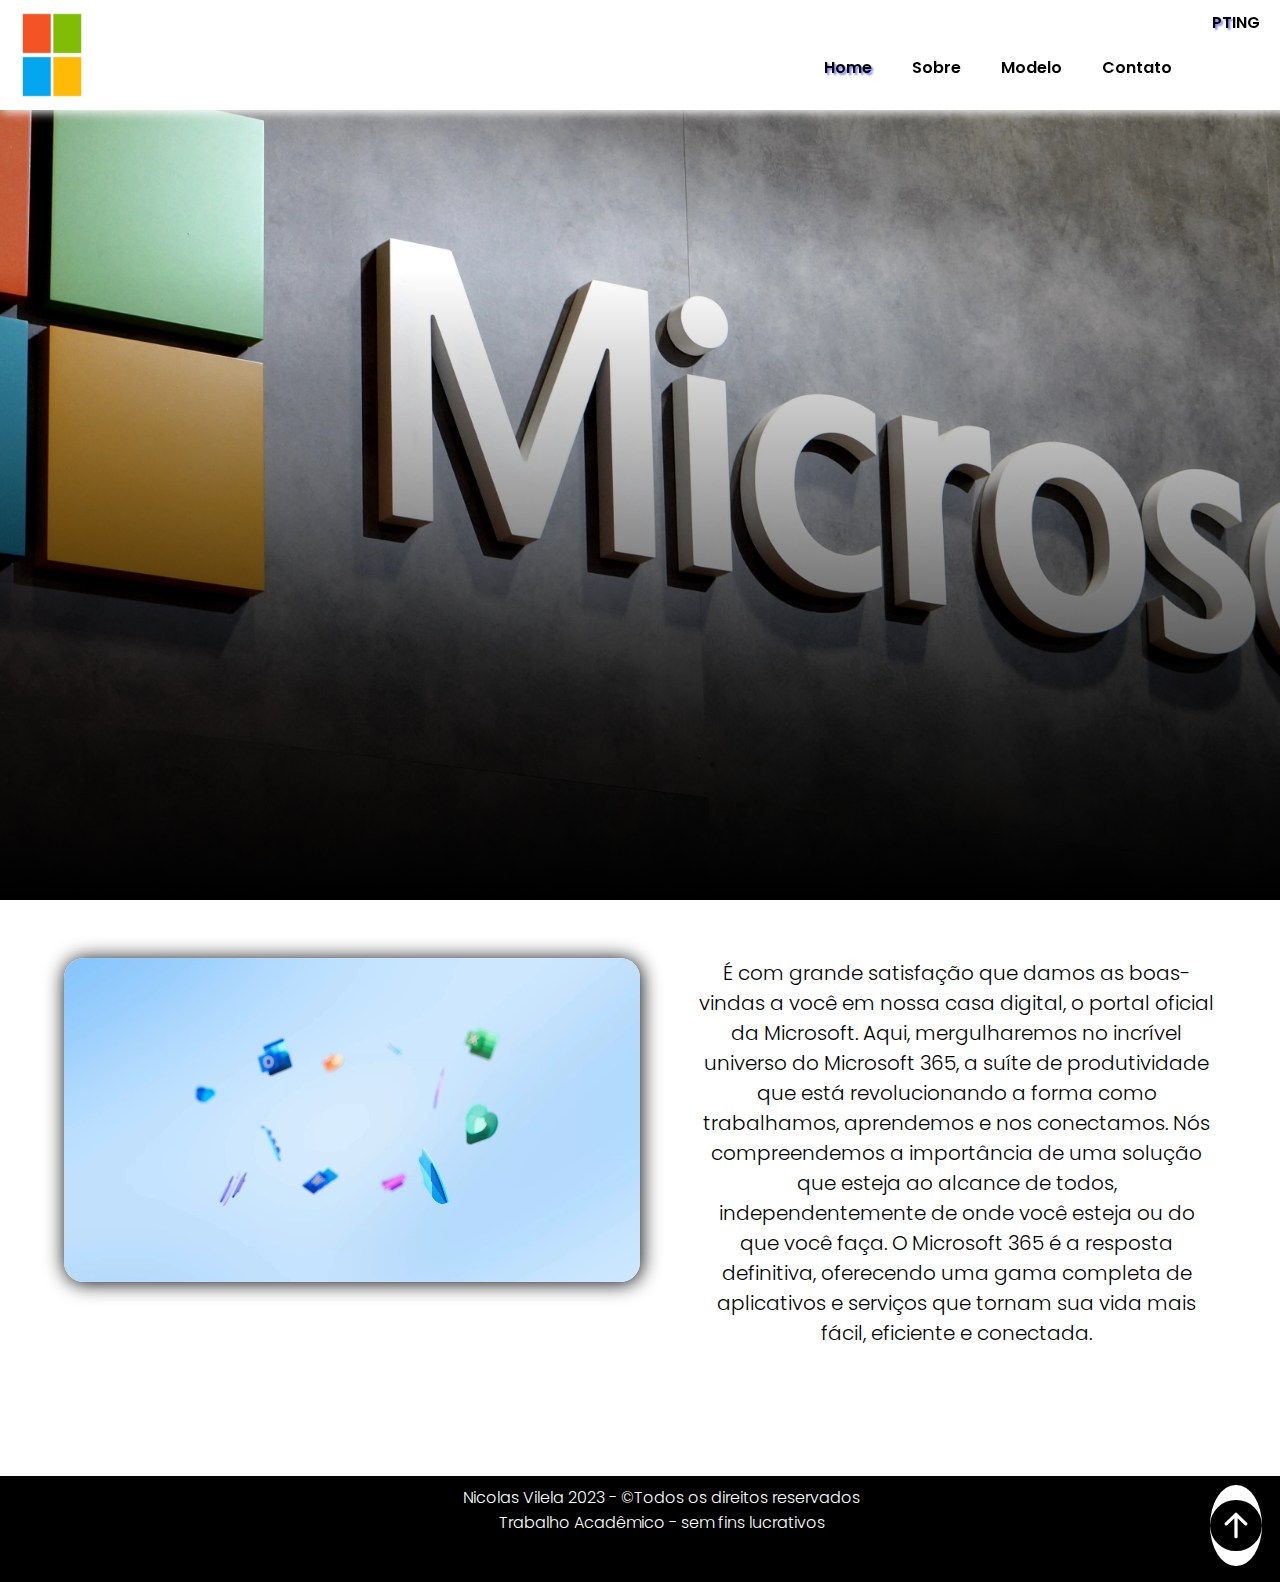
<file: index.html>
<!DOCTYPE html>
<html lang="pt-br">

<head>
    <title>Microsoft 365</title>
    <meta charset="UTF-8">
    <meta name="viewport" content="width=device-width, initial-scale=1.0">
    <link rel="icon" type="image/jpg" href="Imagens/logo_para_remover_bg-removebg-preview.png" />
    <link rel="stylesheet" href="estilo.css">
</head>
<body>
    <header id="cabecalho">
        <h1><img src="Imagens/logo_para_remover_bg-removebg-preview.png"></h1>
        <nav>
            <ul>
                <li><a href="index.html" class="ativa">Home</a></li>
                <li><a href="microsoftsoftwares.html">Sobre</a></li>
                <li><a href="modelo.html">Modelo</a></li>
                <li><a href="contato.html">Contato</a></li>
            </ul>
        </nav>
        <div id="cabecalhoidi">
            <li><a href="index.html" class="ativa">PT </a></li>
            <li><a href="indexing.html" >ING</a></li>
        </div>
    </header>
    <div id="home">
        <section id="efeito">
        </section>
        <section id="modelocont">
            <div id="content">            
                <video autoplay muted loop>
                    <source src="Imagens/365 video.mp4" type="video/mp4">
                </video>
          
            <p>É com grande satisfação que damos as boas-vindas a você em nossa casa digital, o portal oficial da Microsoft. 
                Aqui, mergulharemos no incrível universo do Microsoft 365, 
                a suíte de produtividade que está revolucionando a forma como trabalhamos, aprendemos e nos conectamos.
                Nós compreendemos a importância de uma solução que esteja ao alcance de todos, 
                independentemente de onde você esteja ou do que você faça. O Microsoft 365 é a resposta definitiva, 
                oferecendo uma gama completa de aplicativos e serviços que tornam sua vida mais fácil, eficiente e conectada.</p>
            </div>
        </section>
    </div>
    <footer>
        <p> Nicolas Vilela 2023 - &copyTodos os direitos reservados<br>Trabalho Acadêmico - sem fins lucrativos</p>
        <a href="#"><img src="Imagens/seta para cima.svg"></a>
    </footer>
</body>
</html>
</file>
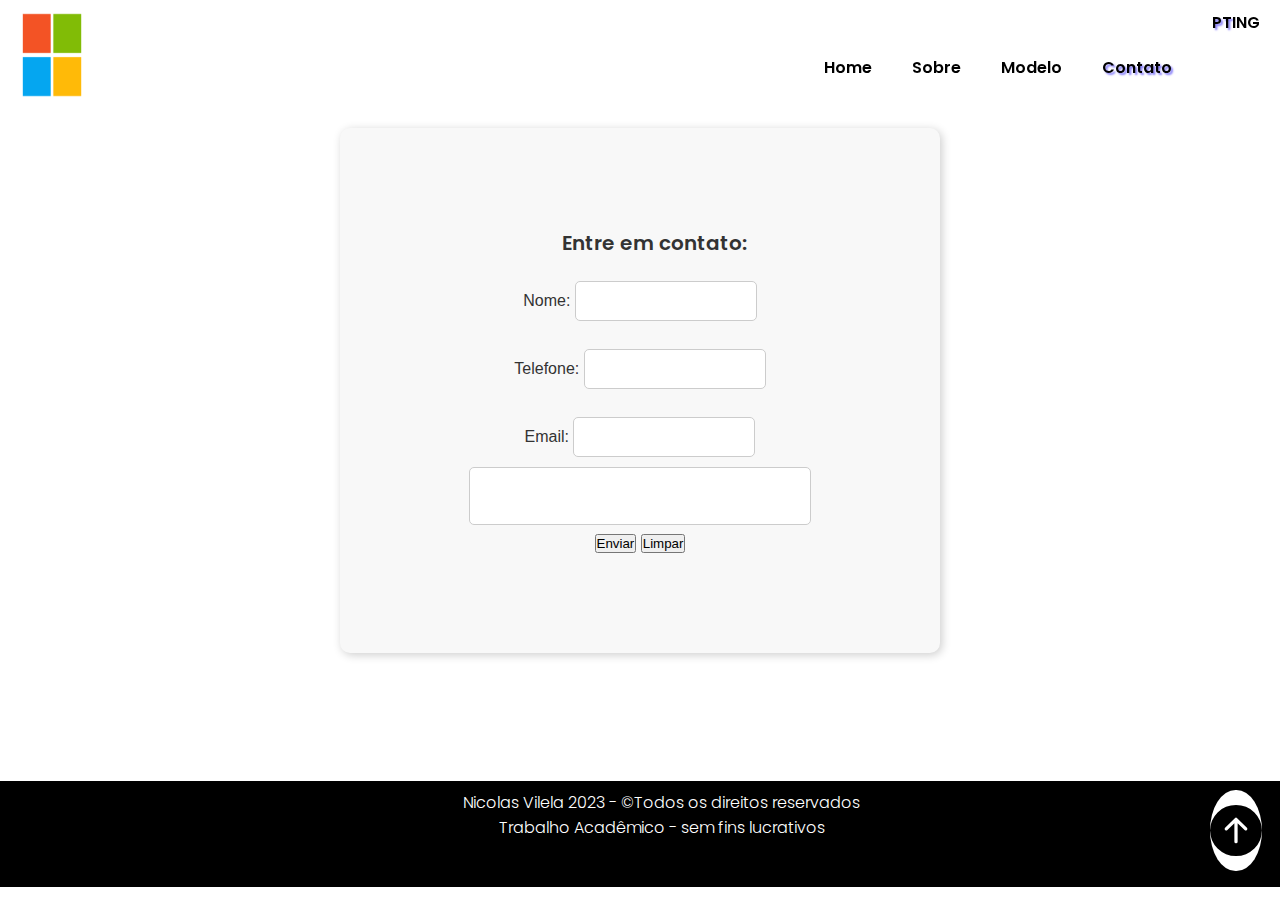
<file: contato.html>
<!DOCTYPE html>
<html lang="pt-br">

<head>
    <title>Contato</title>
    <meta charset="UTF-8">
    <meta name="viewport" content="width=device-width, initial-scale=1.0">
    <link rel="icon" type="image/jpg" href="Imagens/logo_para_remover_bg-removebg-preview.png" />
    <link rel="stylesheet" href="estilo.css">
    <script>
        const formulario = document.getElementById('formulario');
        const email = document.getElementById('email');
        const nome = document.getElementById('nome');
        const telefone = document.getElementById('telefone');
        const emailError = document.getElementById('emailError');
        const nomeError = document.getElementById('nomeError');
        const telefoneError = document.getElementById('telefoneError');
    
        formulario.addEventListener('submit', function (e) {
            let valid = true;
    
            if (!/^[^\s@]+@[^\s@]+\.[^\s@]+$/.test(email.value)) {
                emailError.textContent = 'Email inválido';
                valid = false;
            } else {
                emailError.textContent = '';
            }
    
            if (nome.value.trim() === '') {
                nomeError.textContent = 'Nome é obrigatório';
                valid = false;
            } else {
                nomeError.textContent = '';
            }
            if (!valid) {
                e.preventDefault(); // Impede o envio do formulário se houver erros
            }
        });
    </script>
        
</head>

<body>
    <header id="cabecalho">
        <h1><img src="Imagens/logo_para_remover_bg-removebg-preview.png"></h1>
        <nav>
            <ul>
                <li><a href="index.html" >Home</a></li>
                <li><a href="microsoftsoftwares.html">Sobre</a></li>
                <li><a href="modelo.html">Modelo</a></li>
                <li><a href="contato.html"class="ativa">Contato</a></li>
            </ul>
        </nav>
        <div id="cabecalhoidi">
            <li><a href="index.html" class="ativa">PT </a></li>
            <li><a href="indexing.html">ING</a></li>
        </div>
    </header>

    <div class="contato">
        <p id="contato"> Entre em contato:</p>
        <br>
        
        <form id="formulario" action="fim_contato.html" method="get">
            <div class="name">

                <label for="nome">Nome:</label>
                <input type="text" id="nome" name="nome" required>
                <span id="nomeError" class="error"></span>
            </div>
            <!---------------------------------->
            <div class="telefone">
                <br>
                <label for="telefone">Telefone:</label>
                <input type="tel" id="telefone" name="telefone" required>
                <span id="telefoneError" class="error"></span>
            </div>

            <!---------------------------------->
            <div class="email">
                <br>
                <label for="email">Email:</label>
                <input type="email" id="email" name="email" required>
                <span id="emailError" class="error"></span>
            </div>
            <textarea id="mensagem" name="mensagem"></textarea>
            <div class="buttons">
                <button type="submit">Enviar</button>
                <button type="reset">Limpar</button>
            </div>
        </form >

    </div>
    
    <div class="responsividade">

        <footer>
            <p> Nicolas Vilela 2023 - &copyTodos os direitos reservados<br>Trabalho Acadêmico - sem fins lucrativos</p>
            <a href="#"><img src="Imagens/seta para cima.svg"></a>
        </footer>
    </div>
</body>

</html>
</file>
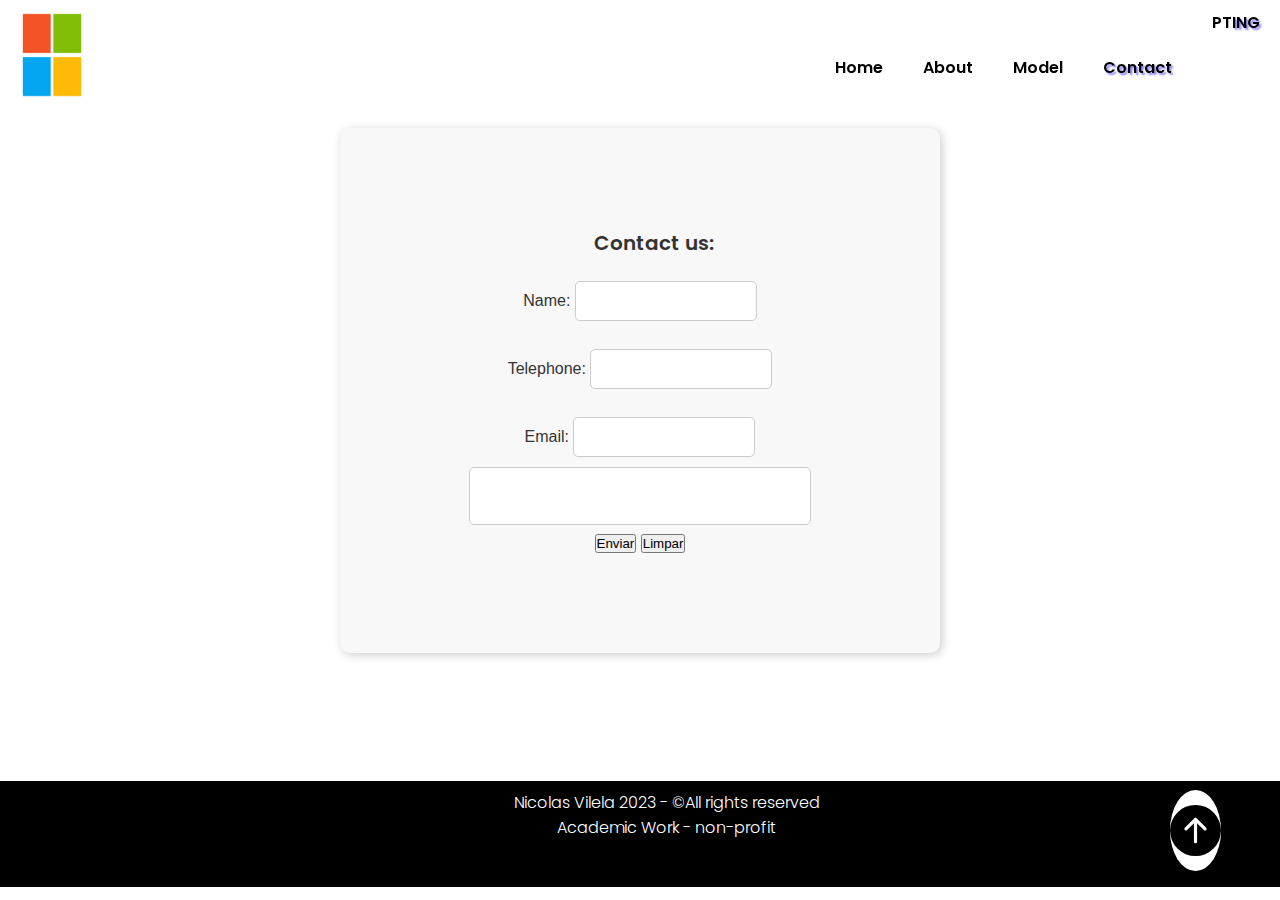
<file: contatoing.html>
<!DOCTYPE html>
<html lang="pt-br">

<head>
    <title>Contact</title>
    <meta charset="UTF-8">
    <meta name="viewport" content="width=device-width, initial-scale=1.0">
    <link rel="icon" type="image/jpg" href="Imagens/logo_para_remover_bg-removebg-preview.png" />
    <link rel="stylesheet" href="estilo.css">
    <script>
        const formulario = document.getElementById('formulario');
        const email = document.getElementById('email');
        const nome = document.getElementById('nome');
        const telefone = document.getElementById('telefone');
        const emailError = document.getElementById('emailError');
        const nomeError = document.getElementById('nomeError');
        const telefoneError = document.getElementById('telefoneError');
    
        formulario.addEventListener('submit', function (e) {
            let valid = true;
    
            if (!/^[^\s@]+@[^\s@]+\.[^\s@]+$/.test(email.value)) {
                emailError.textContent = 'Email inválido';
                valid = false;
            } else {
                emailError.textContent = '';
            }
    
            if (nome.value.trim() === '') {
                nomeError.textContent = 'Nome é obrigatório';
                valid = false;
            } else {
                nomeError.textContent = '';
            }
            if (!valid) {
                e.preventDefault(); // Impede o envio do formulário se houver erros
            }
        });
    </script>
        
</head>

<body>
    <header id="cabecalho">
        <h1><img src="Imagens/logo_para_remover_bg-removebg-preview.png"></h1>
        <nav>
            <ul>
                <li><a href="indexing.html" >Home</a></li>
                <li><a href="microsoftsoftwaresing.html">About</a></li>
                <li><a href="modeloing.html">Model</a></li>
                <li><a href="contatoing.html"class="ativa">Contact</a></li>
            </ul>
        </nav>
        <div id="cabecalhoidi">
            <li><a href="index.html">PT </a></li>
            <li><a href="indexing.html" class="ativa">ING</a></li>
        </div>
    </header>
    <div class="contato">
        <p id="contato"> Contact us:</p>
        <br>
        
        <form id="formulario" action="fim_contatoing.html" method="get">
            <div class="name">

                <label for="nome">Name:</label>
                <input type="text" id="nome" name="nome" required>
                <span id="nomeError" class="error"></span>
            </div>
            <!---------------------------------->
            <div class="telefone">
                <br>
                <label for="telefone">Telephone:</label>
                <input type="tel" id="telefone" name="telefone" required>
                <span id="telefoneError" class="error"></span>
            </div>

            <!---------------------------------->
            <div class="email">
                <br>
                <label for="email">Email:</label>
                <input type="email" id="email" name="email" required>
                <span id="emailError" class="error"></span>
            </div>
            <textarea id="mensagem" name="mensagem"></textarea>
            <div class="buttons">
                <button type="submit">Enviar</button>
                <button type="reset">Limpar</button>
            </div>
        </form >

    </div>
    
    <div class="responsividade">

        <footer class="ing">
            <p> Nicolas Vilela 2023 - ©All rights reserved
                <br>
                Academic Work - non-profit
                </p>
            <a href="#"><img src="Imagens/seta para cima.svg"></a>
        </footer>
    </div>
</body>

</html>
</file>
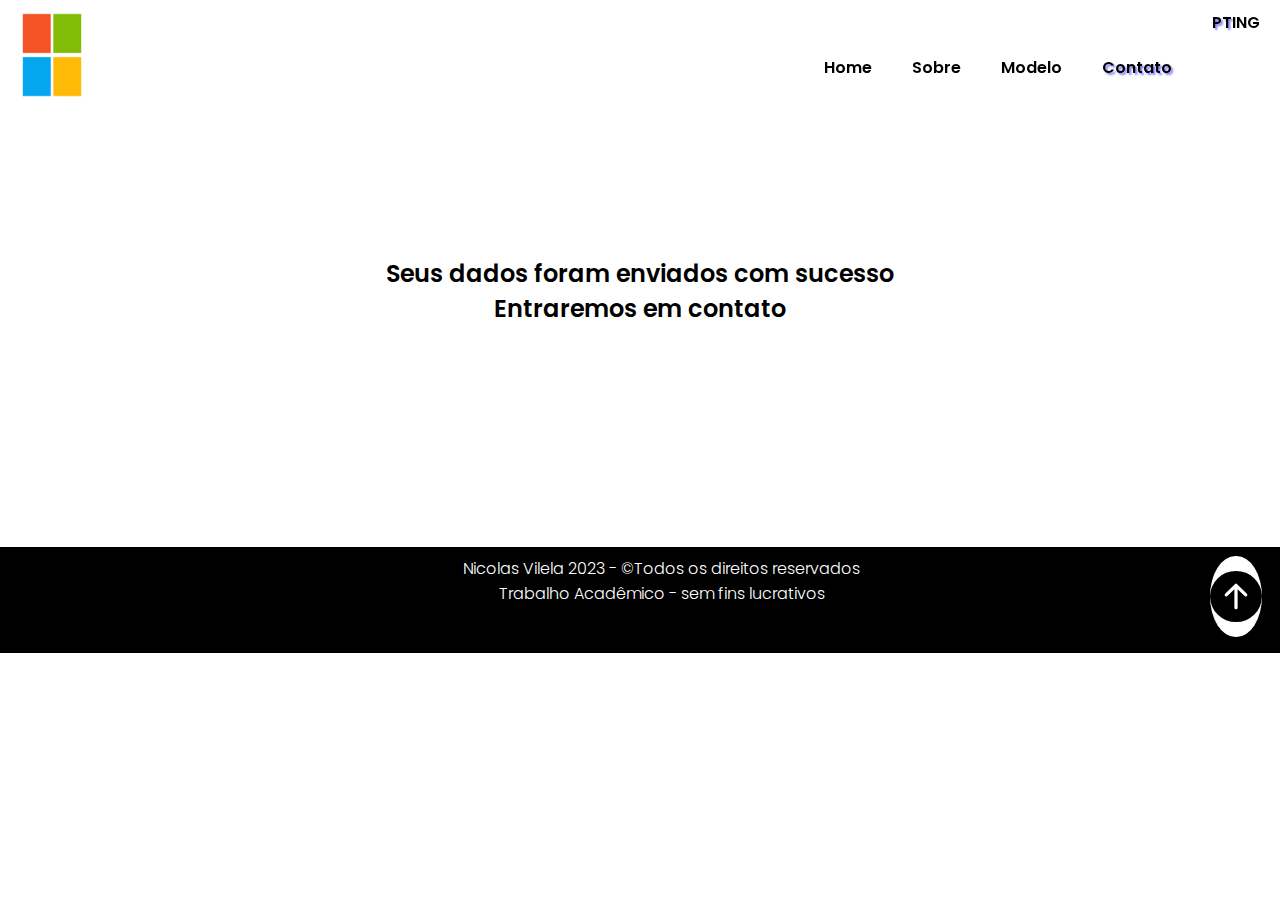
<file: fim_contato.html>
<!DOCTYPE html>
<html lang="en">
<head>
    <title>Contato</title>
    <meta charset="UTF-8">
    <meta name="viewport" content="width=device-width, initial-scale=1.0">
    <link rel="icon" type='image/jpg'href="Imagens/logo_para_remover_bg-removebg-preview.png">
    <link rel="stylesheet" href="estilo.css">
</head>
<body>
    <header id="cabecalho">
        <h1><img src="Imagens/logo_para_remover_bg-removebg-preview.png"></h1>
        <nav>
            <ul>
                <li><a href="index.html" >Home</a></li>
                <li><a href="microsoftsoftwares.html">Sobre</a></li>
                <li><a href="modelo.html">Modelo</a></li>
                <li><a href="contato.html"class="ativa">Contato</a></li>
            </ul>
        </nav>
        <div id="cabecalhoidi">
            <li><a href="index.html"class="ativa">PT </a></li>
            <li><a href="indexing.html" >ING</a></li>
        </div>
    </header>
    <div class="fim">
        
        <p>Seus dados foram enviados com sucesso
            <br>
            Entraremos em contato
        </p>
    </div>
    <footer id="fim">
        <p> Nicolas Vilela 2023 - &copyTodos os direitos reservados<br>Trabalho Acadêmico - sem fins lucrativos</p>
        <a href="index.html"><img src="Imagens/seta para cima.svg"></a>
    </footer>
</body>
</html>
</file>
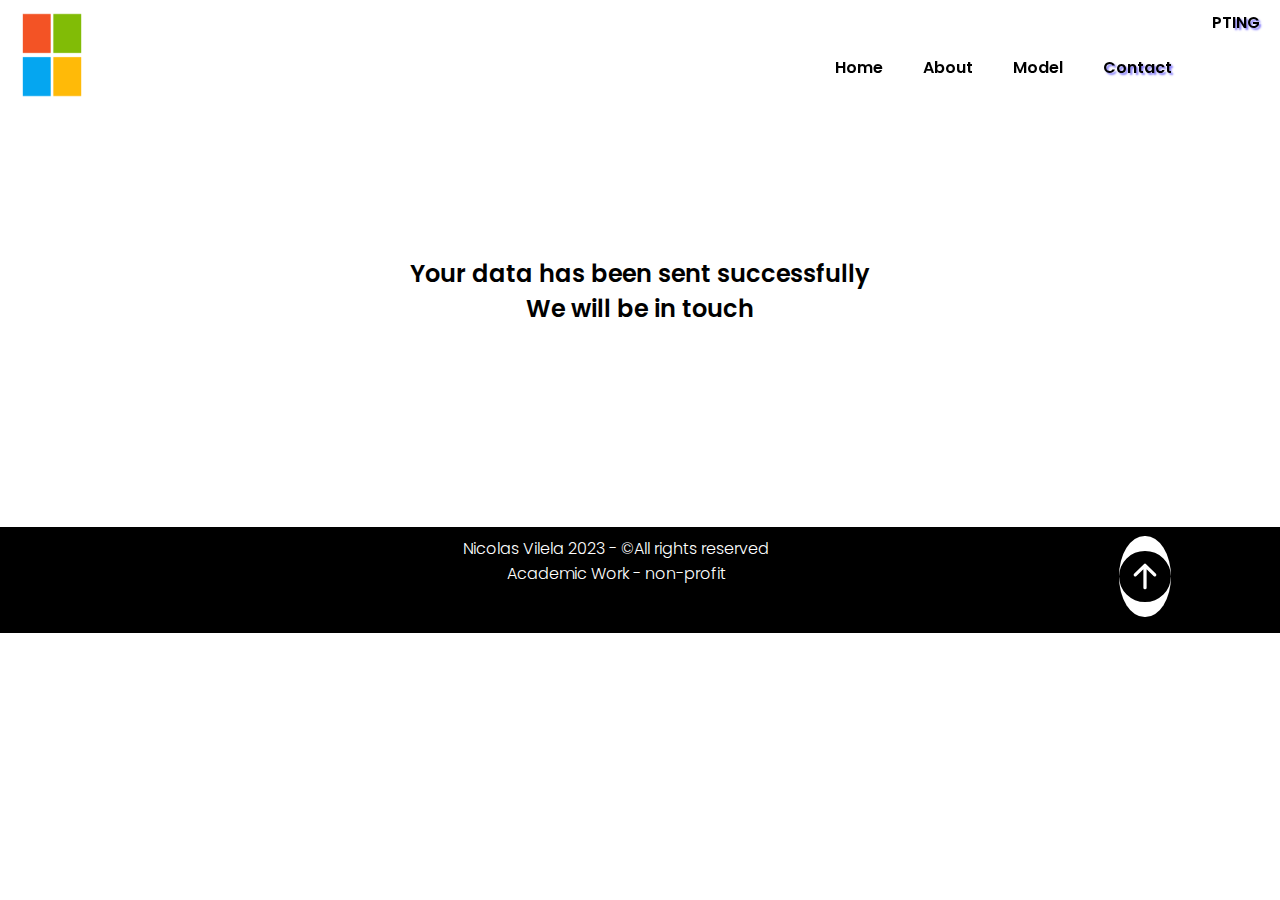
<file: fim_contatoing.html>
<!DOCTYPE html>
<html lang="en">
<head>
    <title>Contact</title>
    <meta charset="UTF-8">
    <meta name="viewport" content="width=device-width, initial-scale=1.0">
    <link rel="icon" type='image/jpg'href="Imagens/logo_para_remover_bg-removebg-preview.png">
    <link rel="stylesheet" href="estilo.css">
</head>
<body>
    <header id="cabecalho">
        <h1><img src="Imagens/logo_para_remover_bg-removebg-preview.png"></h1>
        <nav>
            <ul>
                <li><a href="indexing.html" >Home</a></li>
                <li><a href="microsoftsoftwaresing.html">About</a></li>
                <li><a href="modeloing.html">Model</a></li>
                <li><a href="contatoing.html"class="ativa">Contact</a></li>
            </ul>
        </nav>
        <div id="cabecalhoidi">
            <li><a href="index.html">PT </a></li>
            <li><a href="indexing.html" class="ativa">ING</a></li>
        </div>
    </header>
    <div class="fim">
        
        <p>Your data has been sent successfully
            <br>
            We will be in touch
        </p>
    </div>
    <footer class="ingf">
        <p> Nicolas Vilela 2023 - ©All rights reserved
            <br>
            Academic Work - non-profit
            </p>
        <a href="#"><img src="Imagens/seta para cima.svg"></a>
    </footer>
</body>
</html>
</file>
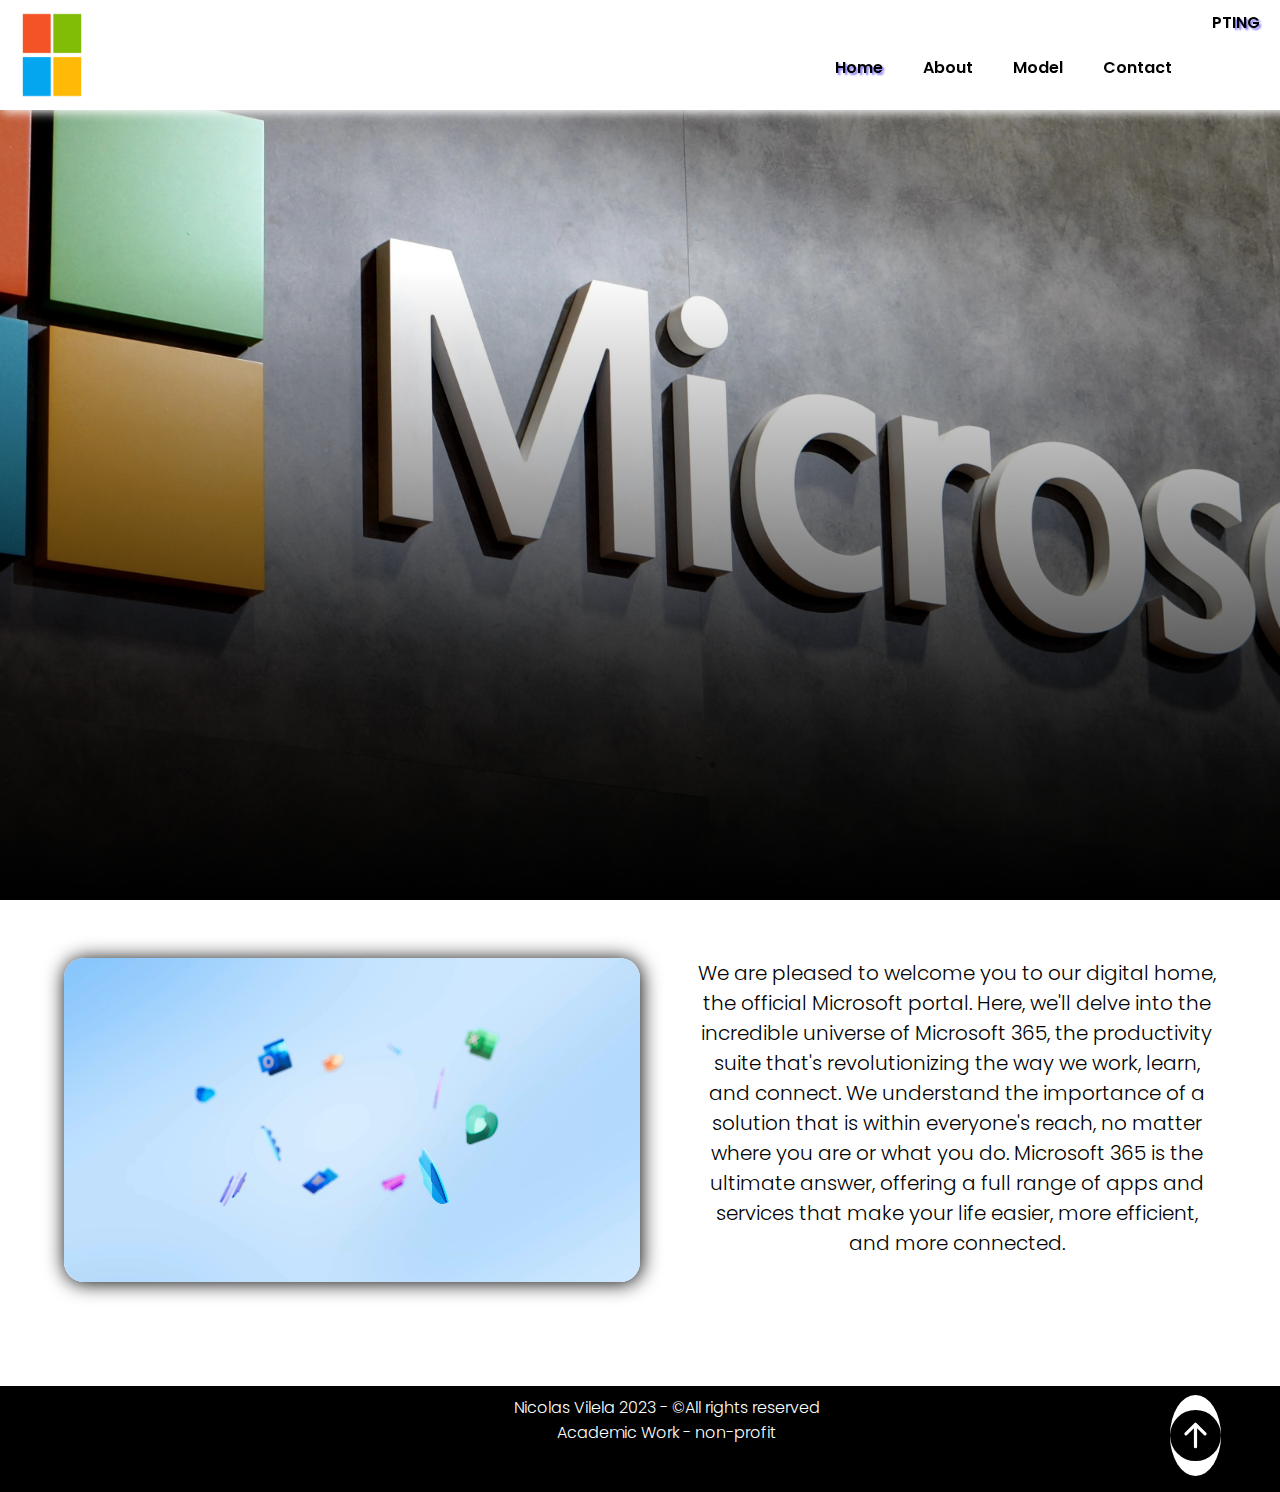
<file: indexing.html>
<!DOCTYPE html>
<html lang="pt-br">

<head>
    <title>Microsoft 365</title>
    <meta charset="UTF-8">
    <meta name="viewport" content="width=device-width, initial-scale=1.0">
    <link rel="icon" type="image/jpg" href="Imagens/logo_para_remover_bg-removebg-preview.png" />
    <link rel="stylesheet" href="estilo.css">
</head>

<body>
    <header id="cabecalho">
        <h1><img src="Imagens/logo_para_remover_bg-removebg-preview.png"></h1>
        <nav>
            <ul>
                <li><a href="indexing.html" class="ativa">Home</a></li>
                <li><a href="microsoftsoftwaresing.html">About</a></li>
                <li><a href="modeloing.html">Model</a></li>
                <li><a href="contatoing.html">Contact</a></li>
            </ul>
        </nav>
        <div id="cabecalhoidi">
            <li><a href="index.html">PT </a></li>
            <li><a href="indexing.html" class="ativa">ING</a></li>
        </div>
    </header>
    <div id="home">
        <section id="efeito">
        </section>
        <section id="modelocont">
            <div id="content">
                <video autoplay muted loop>
                    <source src="Imagens/365 video.mp4" type="video/mp4">
                </video>

                <p>We are pleased to welcome you to our digital home, the official Microsoft portal.
                    Here, we'll delve into the incredible universe of Microsoft 365,
                    the productivity suite that's revolutionizing the way we work, learn,
                    and connect. We understand the importance of a solution that is within everyone's reach,
                    no matter where you are or what you do. Microsoft 365 is the ultimate answer,
                    offering a full range of apps and services that make your life easier, more efficient, and more
                    connected.</p>
            </div>
        </section>
    </div>
    <footer class="ing">
        <p> Nicolas Vilela 2023 - ©All rights reserved
            <br>
            Academic Work - non-profit
        </p>
        <a href="#"><img src="Imagens/seta para cima.svg"></a>
    </footer>
</body>

</html>
</file>
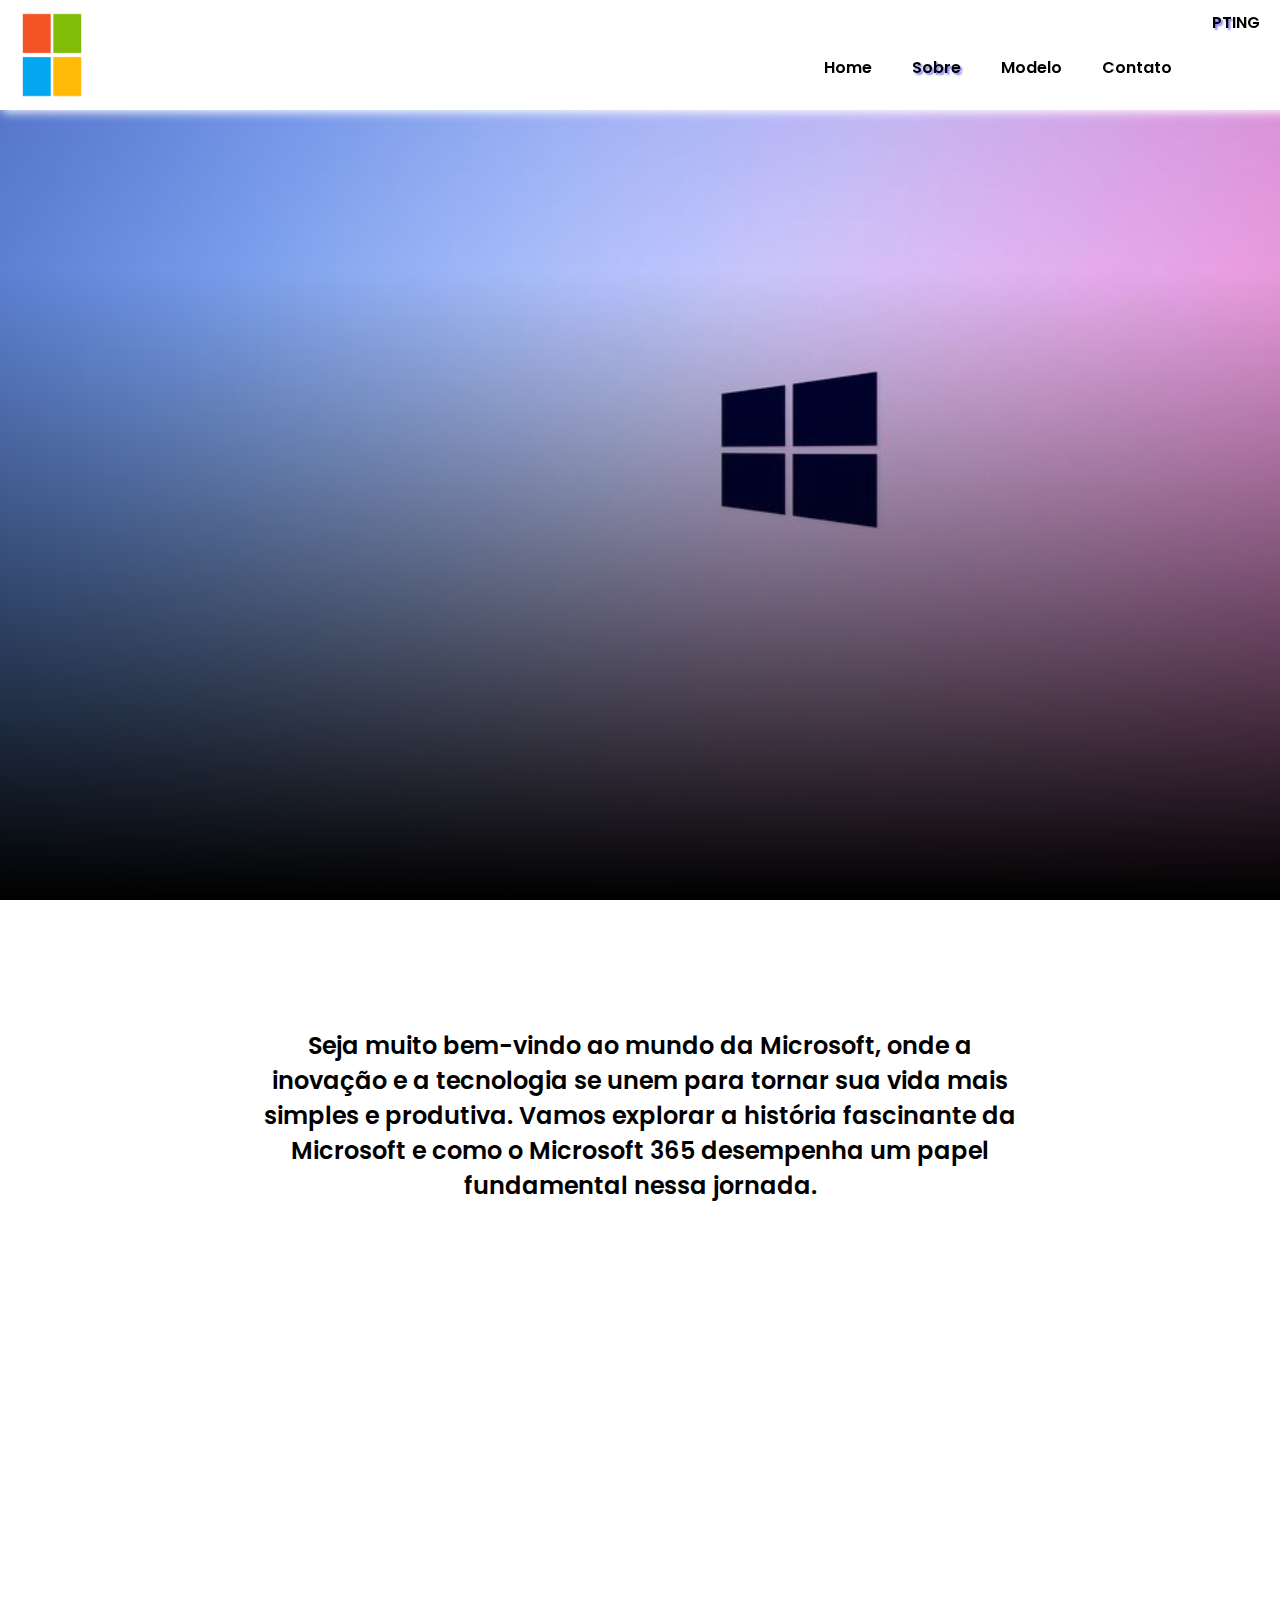
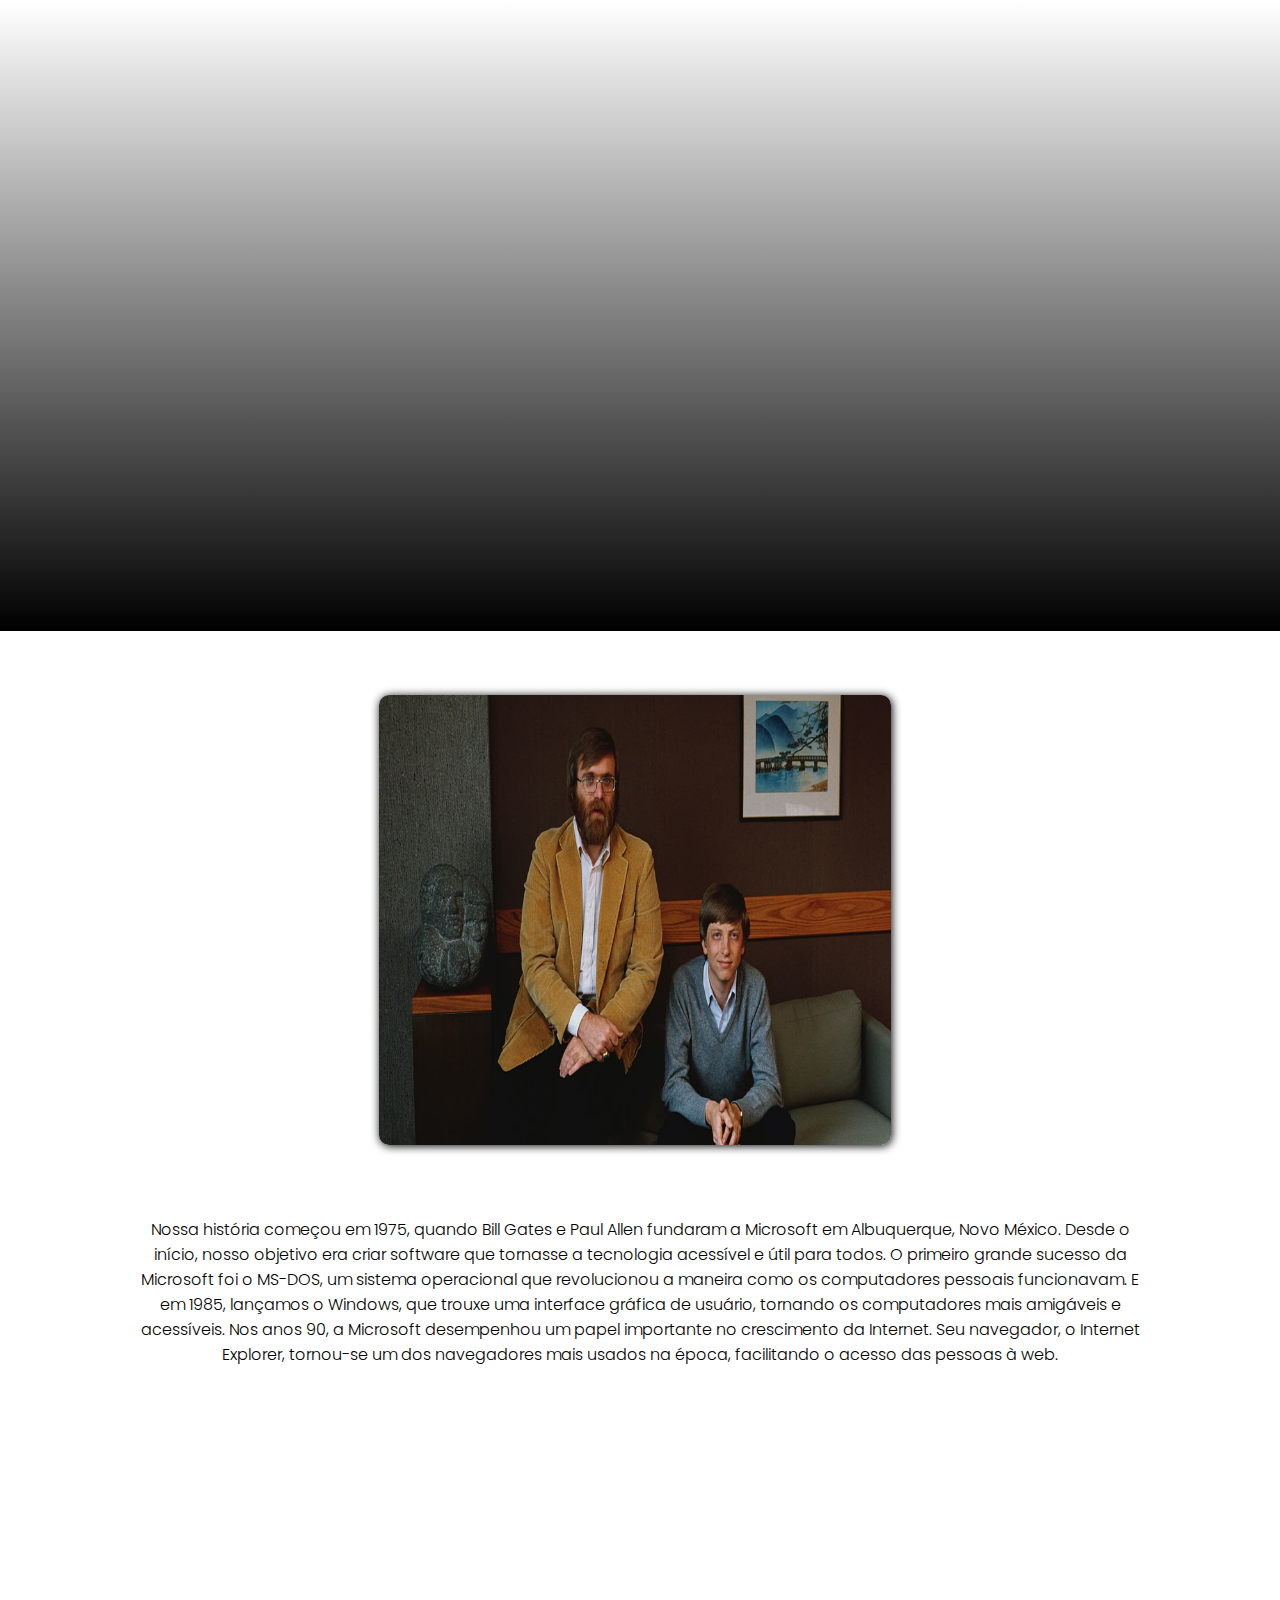
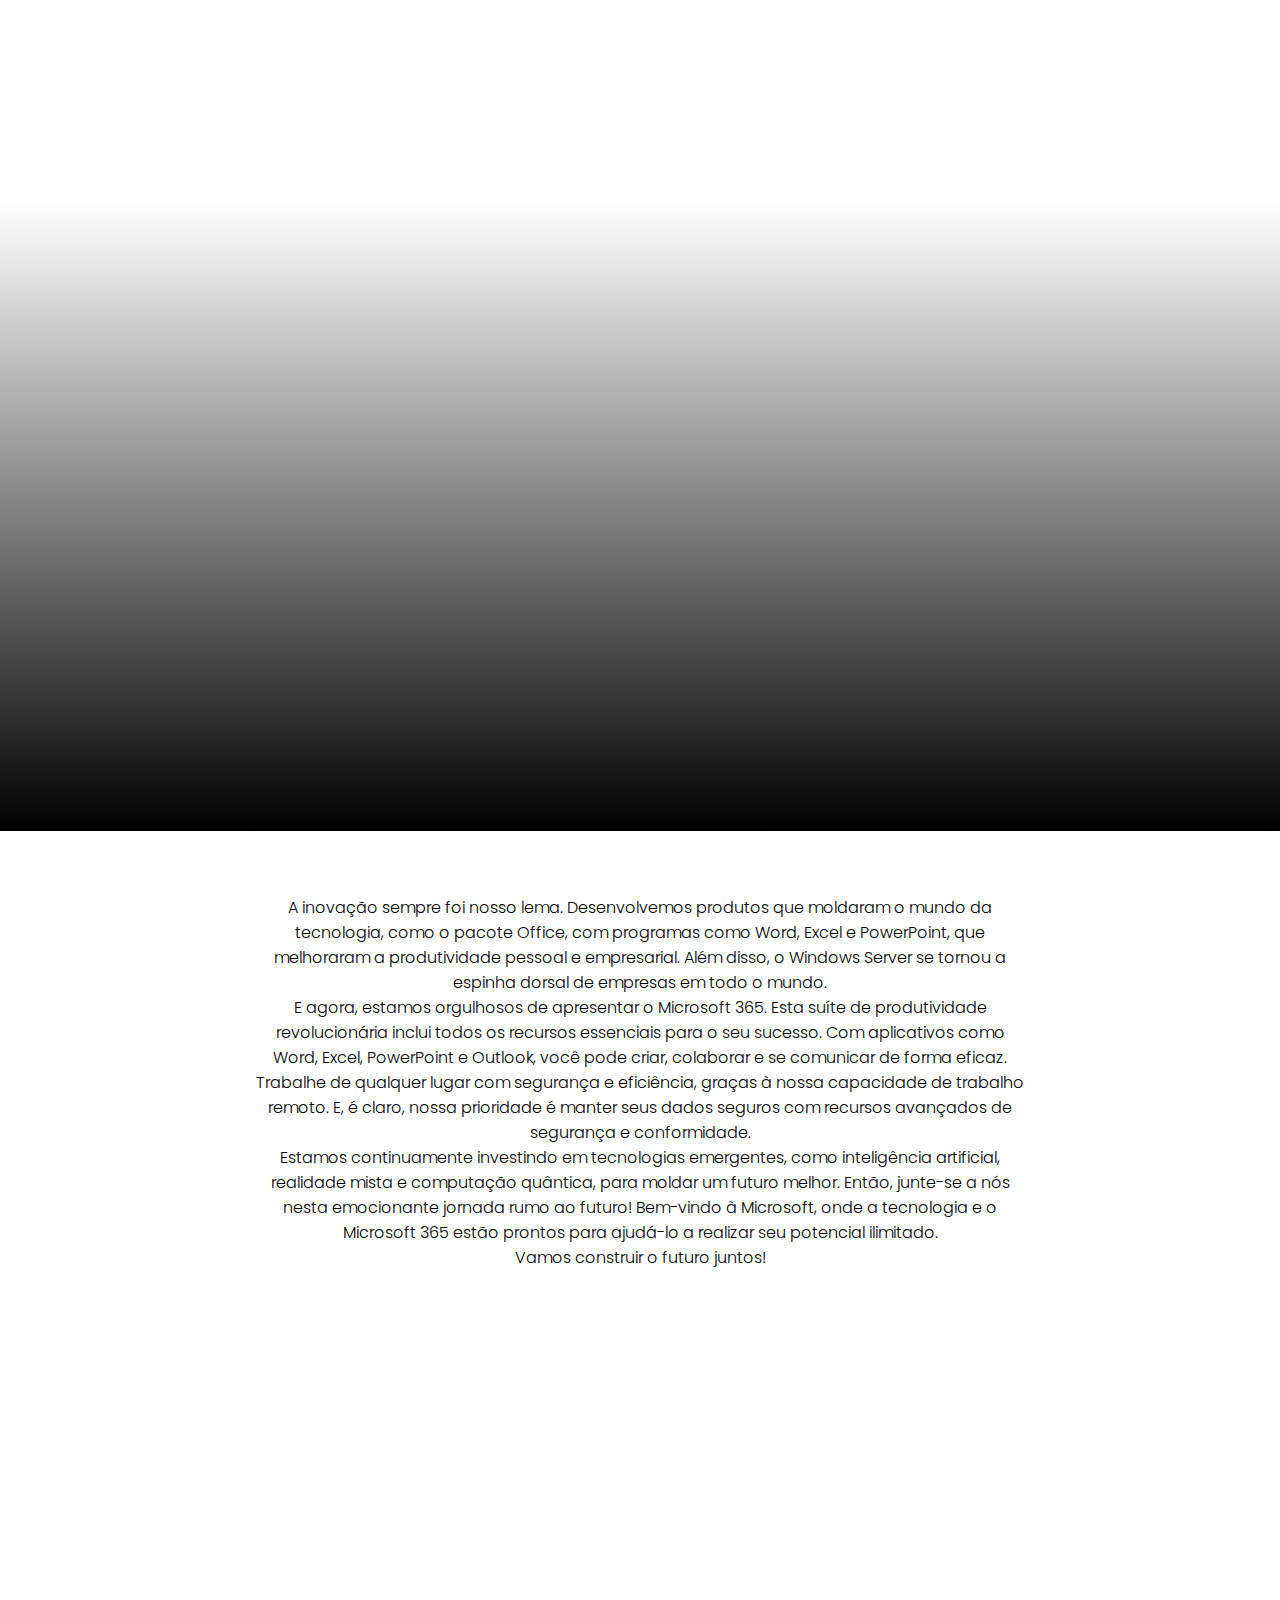
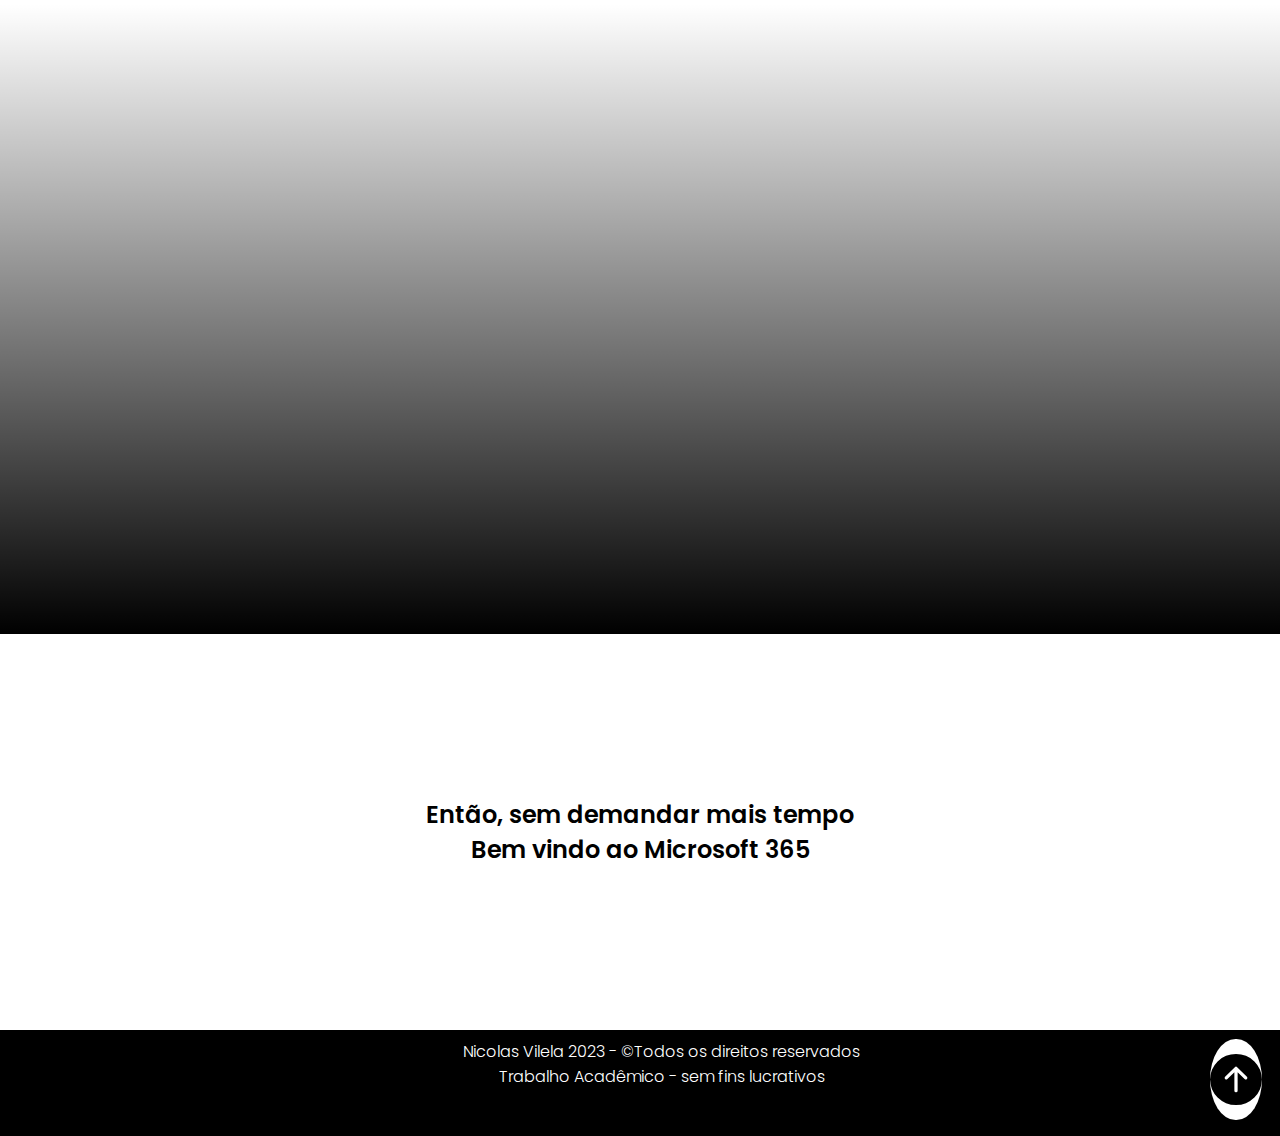
<file: microsoftsoftwares.html>
<!DOCTYPE html>
<html lang="pt-br">

<head>
    <title>Sobre</title>
    <meta charset="UTF-8">
    <meta name="viewport" content="width=device-width, initial-scale=1.0">
    <link rel="icon" type="image/jpg" href="Imagens/logo_para_remover_bg-removebg-preview.png" />
    <link rel="stylesheet" href="estilo.css">
</head>

<body>
    <div id="contents">

        <header id="cabecalho">
            <h1><img src="Imagens/logo_para_remover_bg-removebg-preview.png"></h1>
            <nav>
                <ul>
                    <li><a href="index.html" >Home</a></li>
                    <li><a href="microsoftsoftwares.html"class="ativa">Sobre</a></li>
                    <li><a href="modelo.html">Modelo</a></li>
                    <li><a href="contato.html">Contato</a></li>
                </ul>
            </nav>
            <div id="cabecalhoidi">
                <li><a href="index.html"class="ativa">PT </a></li>
                <li><a href="indexing.html" >ING</a></li>
            </div>
        </header>
        <section id="efeitosobre">
        </section>
        <div id="contentsobre">
            <p>
                Seja muito bem-vindo ao mundo da Microsoft, onde a inovação e a tecnologia se unem para tornar sua vida
                mais
                simples e produtiva.
                Vamos explorar a história fascinante da Microsoft e como o Microsoft 365 desempenha um papel fundamental
                nessa jornada.
            </p>
        </div>
        <section id="efeitosobre2">
        </section>
        <div id="contentsobre2">
            <img src="Imagens/a dupla dinamica.jpeg">
            <p>
                Nossa história começou em 1975, quando Bill Gates e Paul Allen fundaram a Microsoft em Albuquerque, Novo
                México.
                Desde o início, nosso objetivo era criar software que tornasse a tecnologia acessível e útil para todos.
                O primeiro grande sucesso da Microsoft foi o MS-DOS, um sistema operacional que revolucionou a maneira
                como
                os computadores pessoais funcionavam.
                E em 1985, lançamos o Windows, que trouxe uma interface gráfica de usuário, tornando os computadores
                mais
                amigáveis e acessíveis.
                Nos anos 90, a Microsoft desempenhou um papel importante no crescimento da Internet. 
                Seu navegador, o Internet Explorer, 
                tornou-se um dos navegadores mais usados na época, facilitando o acesso das pessoas à web.
            </p>
        </div>

        <section id="efeitosobre3">
        </section>
        <div id="contentsobre4">
            <p>
                A inovação sempre foi nosso lema. Desenvolvemos produtos que moldaram o mundo da tecnologia, como o
                pacote
                Office, com programas como Word,
                Excel e PowerPoint, que melhoraram a produtividade pessoal e empresarial.
                Além disso, o Windows Server se tornou a espinha dorsal de empresas em todo o mundo.
                <br>
                E agora, estamos orgulhosos de apresentar o Microsoft 365.
                Esta suíte de produtividade revolucionária inclui todos os recursos essenciais para o seu sucesso.
                Com aplicativos como Word, Excel, PowerPoint e Outlook, você pode criar, colaborar e se comunicar de
                forma
                eficaz.
                Trabalhe de qualquer lugar com segurança e eficiência, graças à nossa capacidade de trabalho remoto.
                E, é claro, nossa prioridade é manter seus dados seguros com recursos avançados de segurança e
                conformidade.
                <br>
                Estamos continuamente investindo em tecnologias emergentes, como inteligência artificial, realidade
                mista e
                computação quântica, para moldar um futuro melhor.
                Então, junte-se a nós nesta emocionante jornada rumo ao futuro!
                Bem-vindo à Microsoft, onde a tecnologia e o Microsoft 365 estão prontos para ajudá-lo a realizar seu
                potencial ilimitado.
                <br>
                Vamos construir o futuro juntos!
            </p>
        </div>
        <section id="efeitosobre4">
        </section>
        <div id="contentsobre">
            <a href="modelo.html">
                <p>
                    Então, sem demandar mais tempo
                    <br>
                    Bem vindo ao Microsoft 365
                </p>
            </a>
        </div>
    </div>
    <footer>
        <p> Nicolas Vilela 2023 - &copyTodos os direitos reservados<br>Trabalho Acadêmico - sem fins lucrativos</p>
        <a href="#"><img src="Imagens/seta para cima.svg"></a>
    </footer>
</body>

</html>
</file>
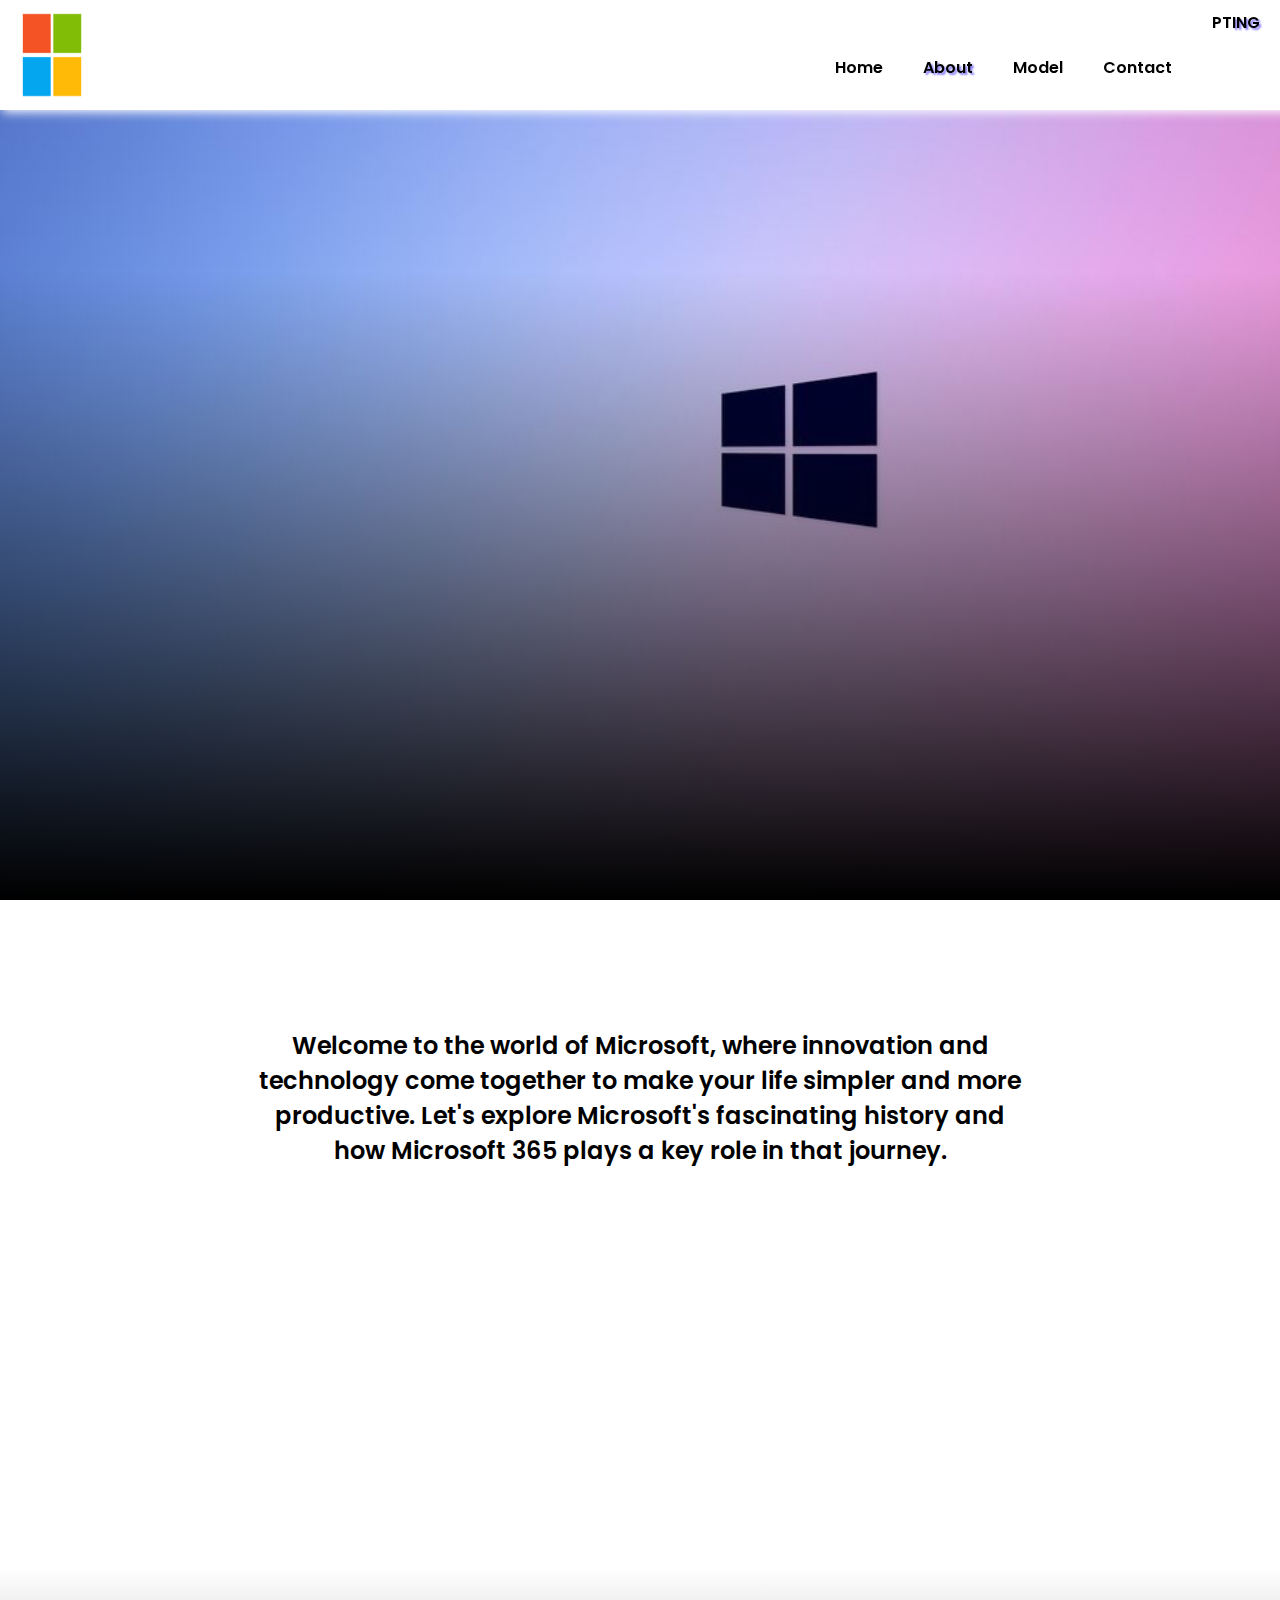
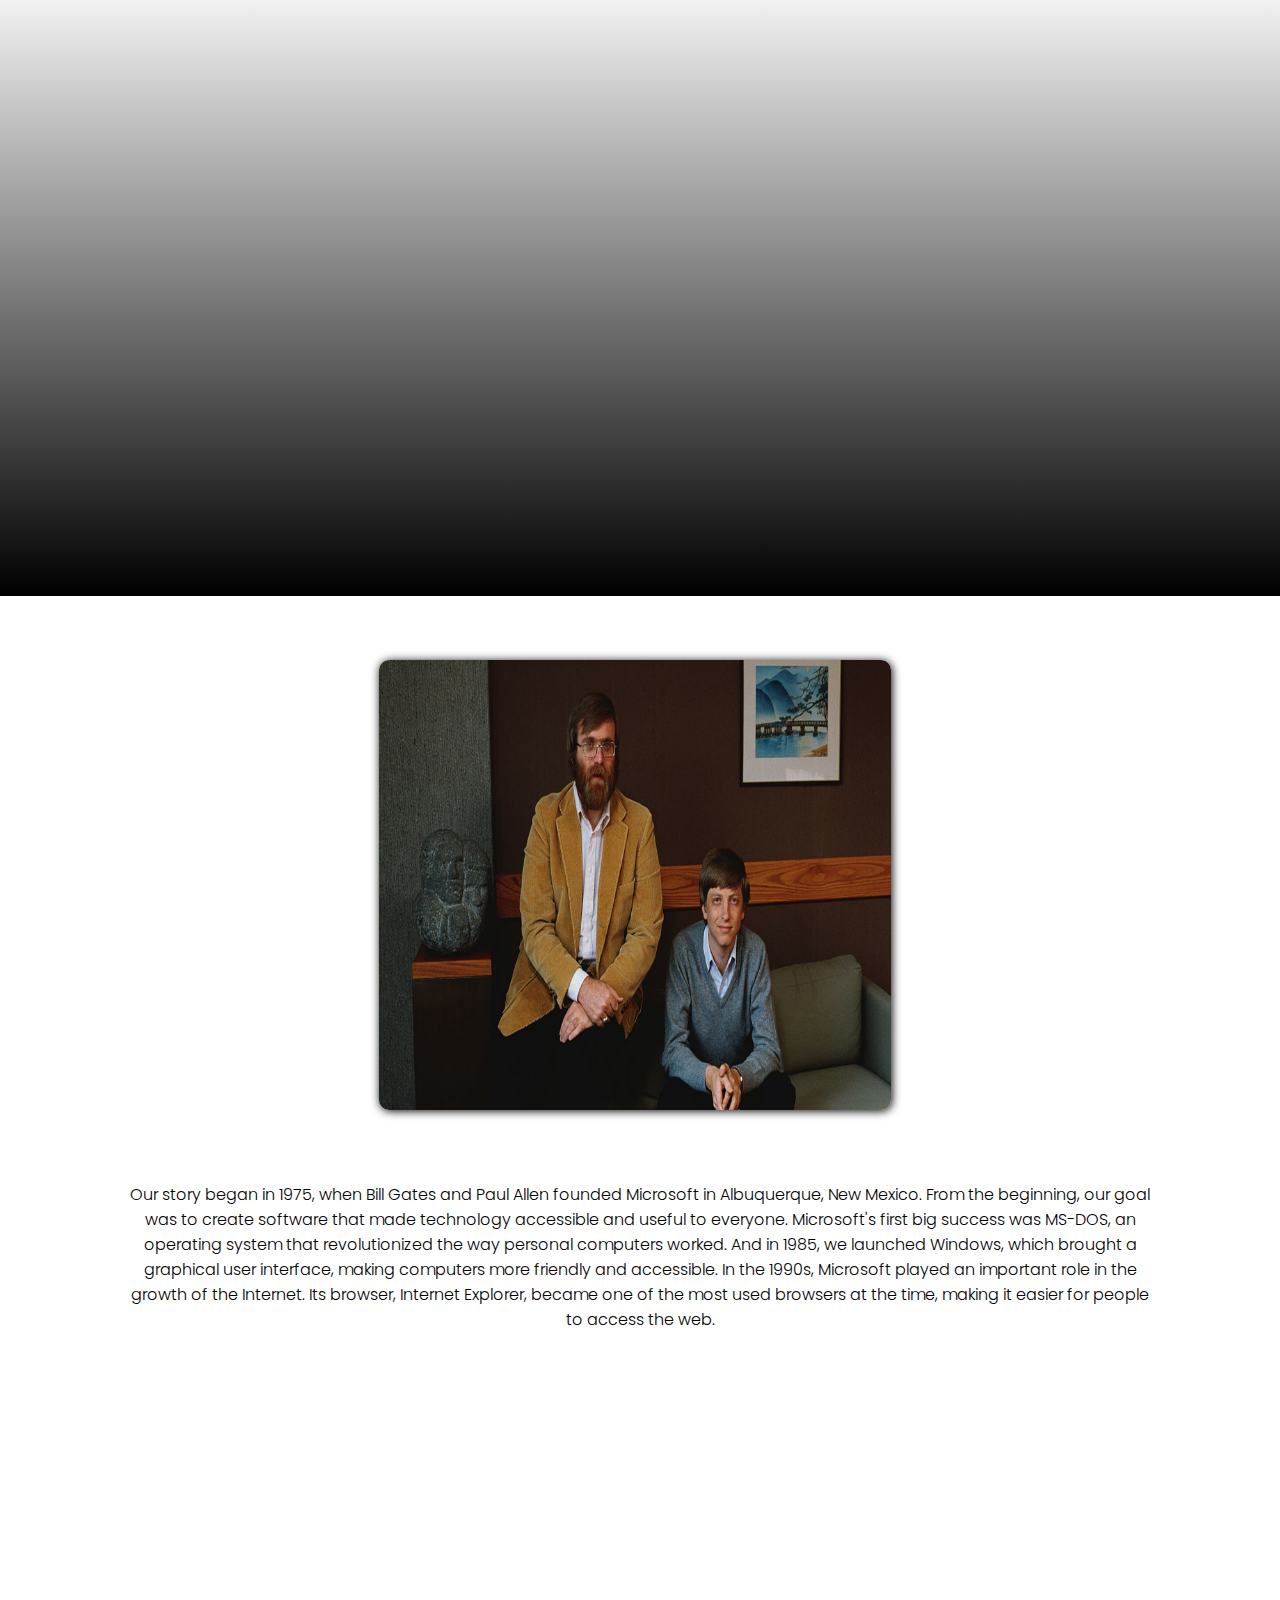
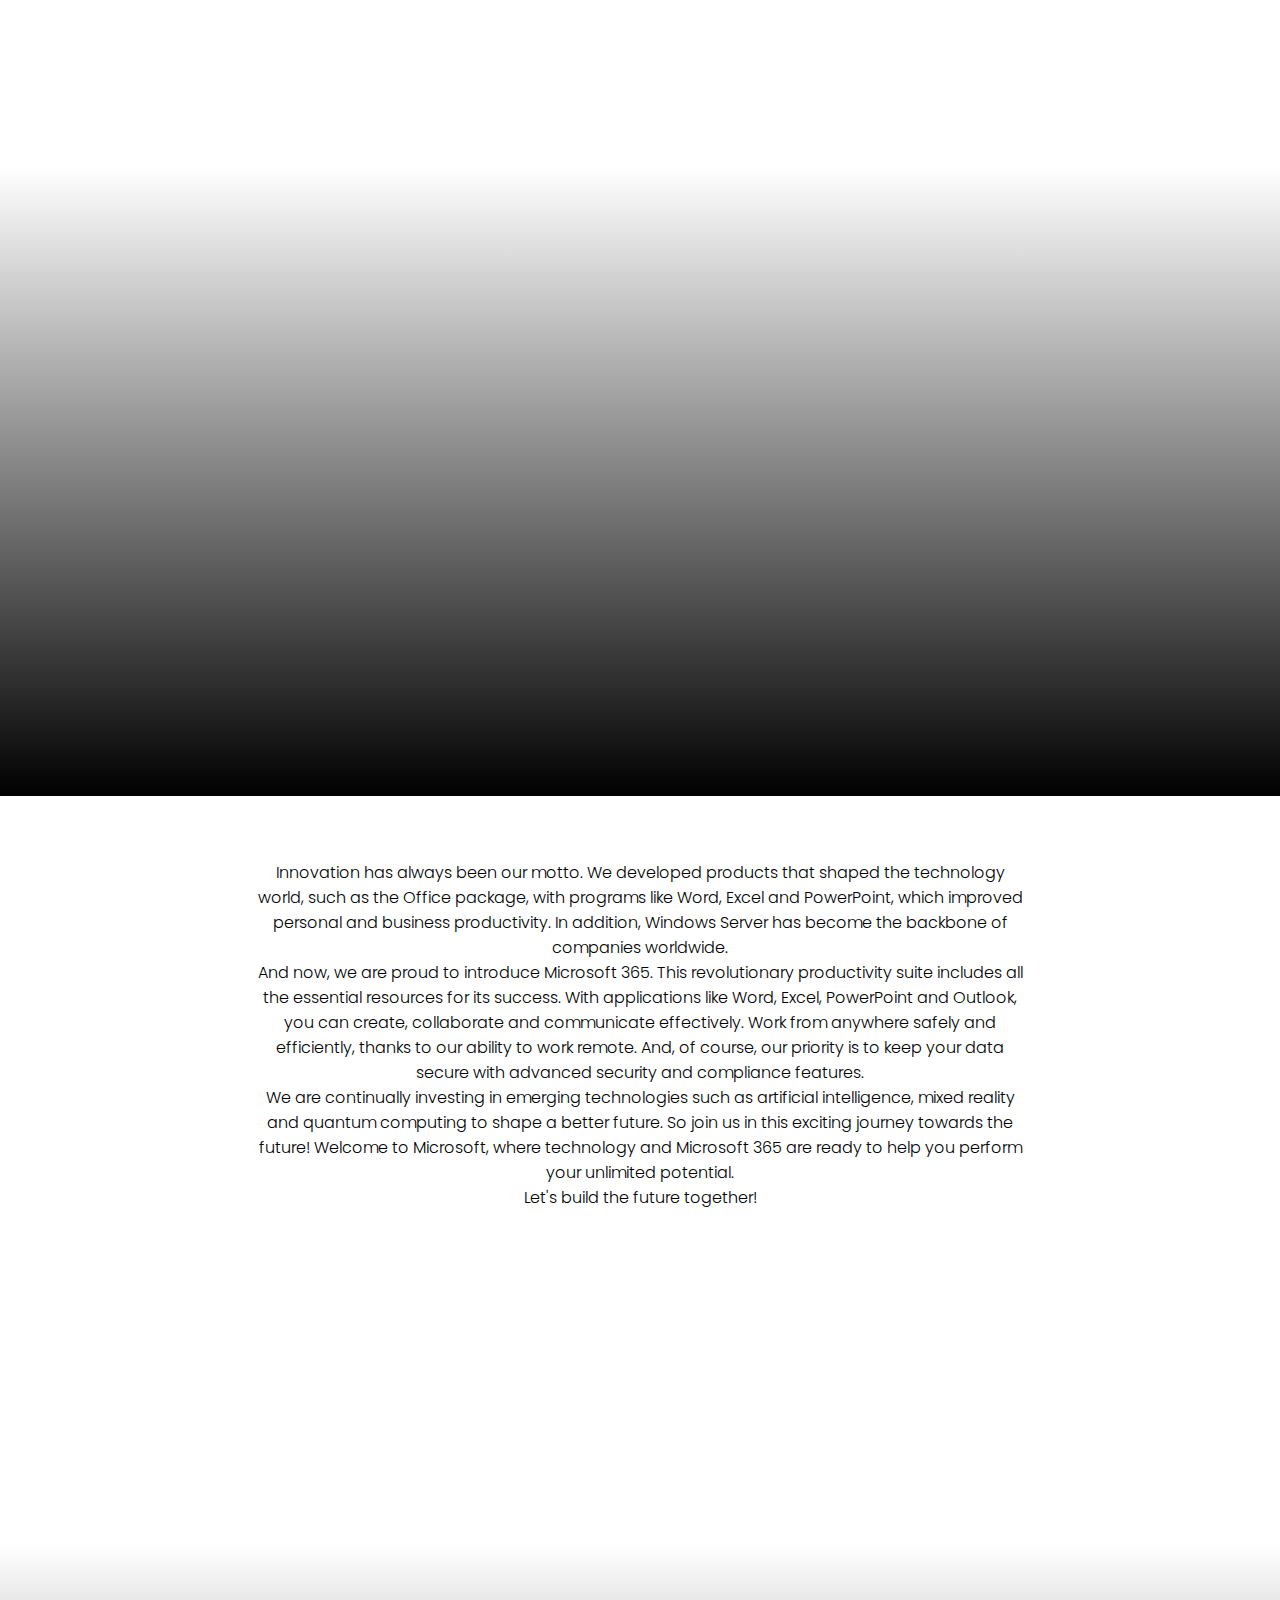
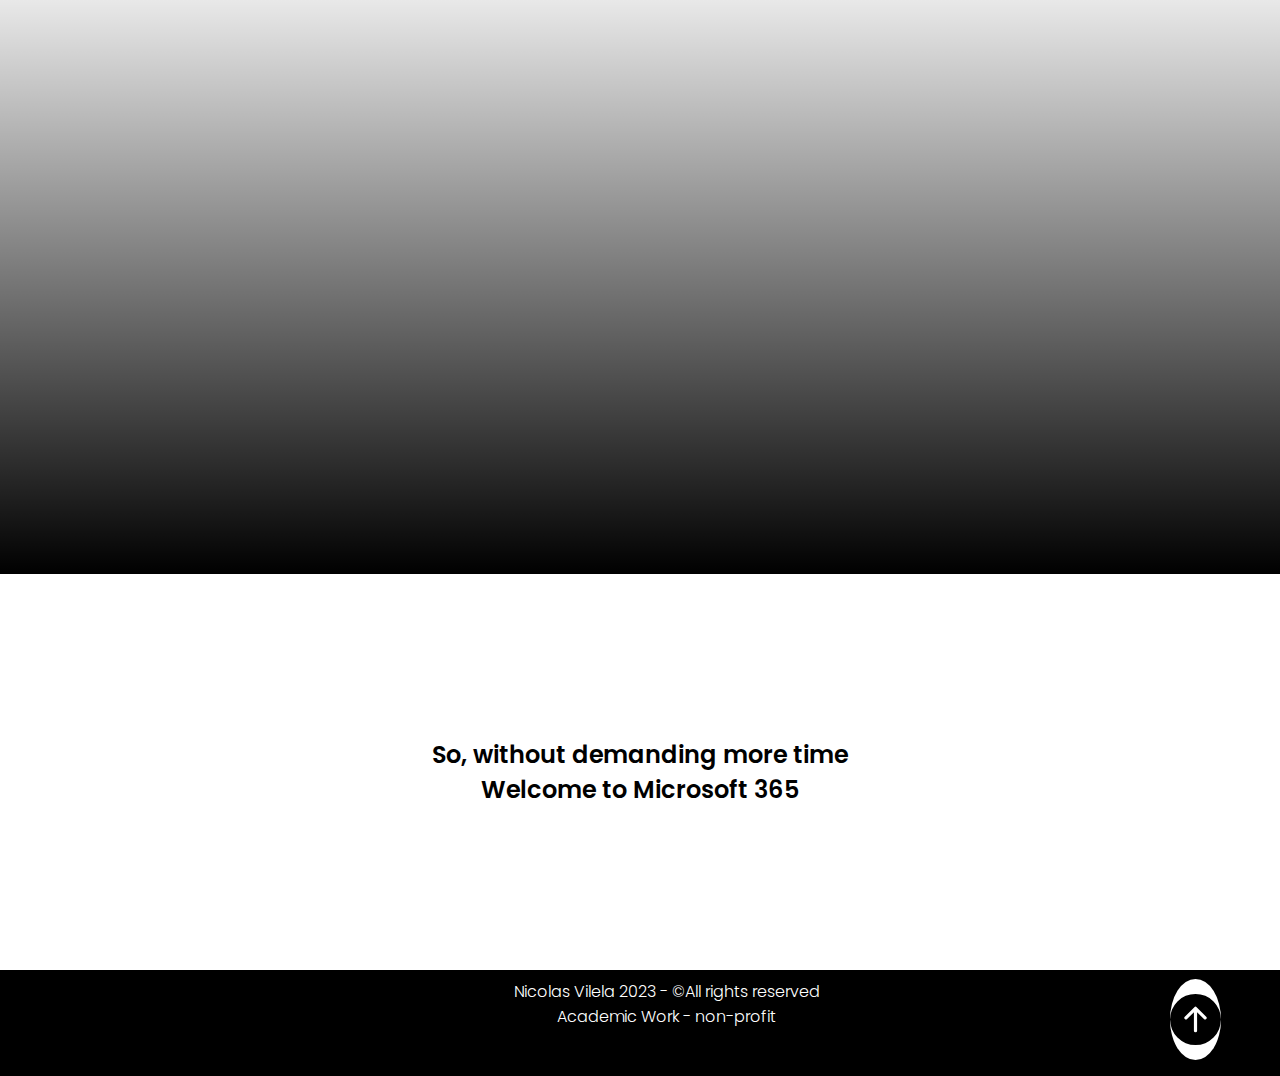
<file: microsoftsoftwaresing.html>
<!DOCTYPE html>
<html lang="pt-br">

<head>
    <title>About</title>
    <meta charset="UTF-8">
    <meta name="viewport" content="width=device-width, initial-scale=1.0">
    <link rel="icon" type="image/jpg" href="Imagens/logo_para_remover_bg-removebg-preview.png" />
    <link rel="stylesheet" href="estilo.css">
</head>

<body>
    <div id="contents">

        <header id="cabecalho">
            <h1><img src="Imagens/logo_para_remover_bg-removebg-preview.png"></h1>
            <nav>
                <ul>
                    <li><a href="indexing.html" >Home</a></li>
                    <li><a href="microsoftsoftwaresing.html"class="ativa">About</a></li>
                    <li><a href="modeloing.html">Model</a></li>
                    <li><a href="contatoing.html">Contact</a></li>
                </ul>
            </nav>
            <div id="cabecalhoidi">
                <li><a href="index.html">PT </a></li>
                <li><a href="indexing.html" class="ativa">ING</a></li>
            </div>
        </header>
        <section id="efeitosobre">
        </section>
        <div id="contentsobre">
            <p>
                Welcome to the world of Microsoft, 
                where innovation and technology come together to make your life simpler and more productive. 
                Let's explore Microsoft's fascinating history and how Microsoft 365 plays 
                a key role in that journey.
            </p>
        </div>
        <section id="efeitosobre2">
        </section>
        <div id="contentsobre2">
            <img src="Imagens/a dupla dinamica.jpeg">
            <p>
                Our story began in 1975, when Bill Gates and Paul Allen founded Microsoft in Albuquerque, New Mexico. 
                From the beginning, our goal was to create software that made technology accessible and useful to everyone. Microsoft's first big success was MS-DOS, an operating system that revolutionized the way personal computers worked. And in 1985, we launched Windows, which brought a graphical user interface, making computers more friendly and accessible. In the 1990s, Microsoft played an important role in the growth of the Internet. Its browser, Internet Explorer,
                 became one of the most used browsers at the time, making it easier for people to access the web.
            </p>
        </div>

        <section id="efeitosobre3">
        </section>
        <div id="contentsobre4">
            <p>
                Innovation has always been our motto. We developed products that shaped the technology world, 
                such as the Office package, with programs like Word,
                 Excel and PowerPoint, which improved personal and business productivity.
                 In addition, Windows Server has become the backbone of companies worldwide.
                <br>
                And now, we are proud to introduce Microsoft 365. 
                This revolutionary productivity suite includes all the essential resources for its success.
                 With applications like Word, Excel, 
                 PowerPoint and Outlook, you can create, collaborate and communicate effectively. 
                 Work from anywhere safely and efficiently, thanks to our ability to work remote. 
                And, of course, our priority is to keep your data secure with advanced security and compliance features.
                <br>
                We are continually investing in emerging technologies such as artificial intelligence,
                 mixed reality and quantum computing to shape a better future.
                  So join us in this exciting journey towards the future! Welcome to Microsoft, 
                where technology and Microsoft 365 are ready to help you perform your unlimited potential.
                <br>
                Let's build the future together!
            </p>
        </div>
        <section id="efeitosobre4">
        </section>
        <div id="contentsobre">
            <a href="modeloing.html">
                <p>
                    So, without demanding more time
                    <br>
                    Welcome to Microsoft 365
                </p>
            </a>
        </div>
    </div>
    <footer class="ing">
        <p> Nicolas Vilela 2023 - ©All rights reserved
            <br>
            Academic Work - non-profit
            </p>
        <a href="#"><img src="Imagens/seta para cima.svg"></a>
    </footer>
</body>

</html>
</file>
<file: estilo.css>
@font-face {
    font-family: poppins1;
    src: url(fontes/Poppins-Light.ttf);
}

@font-face {
    font-family: poppins2;
    src: url(fontes/Poppins-SemiBold.ttf);
}

* {
    margin: 0;
    padding: 0;
}


/*home*/
#efeito {
    display: flex;
    justify-content: center;
    flex-direction: column;
    height: 100vh;
    background-repeat: no-repeat;
    background-size: cover;
    background-attachment: fixed;
    overflow: hidden;
    background-image: url(Imagens/hmmmmm.webp);
    background-position: center;
    position: relative;
}


#efeito::after {
    content: "";
    position: absolute;
    height: 100%;
    width: 100%;
    z-index: 8;
    background: linear-gradient(to bottom, rgba(0, 0, 0, 0) 0, rgba(0, 0, 0, 0) 30%, #000);
}


#cabecalho {
    display: flex;
    height: 10vh;
    background-color: #ffffff;
    color: #fff;
    padding: 10px 20px;
    position: fixed;
    top: 0;
    width: 100%;
    z-index: 100;
    box-shadow: 2px 2px 10px white;
}

#cabecalho nav {
    display: flex;
    justify-content: flex-end;
    width: 100%;
}

#cabecalho h1 img {
    height: 10vh;
    width: 5vw;
    margin: 0;
}

#cabecalho nav ul {
    font-family: poppins2;
    margin-top: 5vh;
    display: flex;
    list-style: none;
}

#cabecalho nav ul li {
    margin-right: 40px;

}

#cabecalho nav ul li a {
    text-decoration: none;
    color: black;
    position: relative;
}

.ativa {
    text-shadow: 2px 2px 2px rgb(135, 126, 250);
}

#cabecalho nav ul li a::after {
    content: "";
    position: absolute;
    bottom: -5px;
    left: 0;
    width: 100%;
    height: 2px;
    background-color: rgb(135, 126, 250);
    transform: scaleX(0);
    transition: transform 0.3s ease;
}

#cabecalho nav ul li a:hover::after {
    transform: scaleX(1);
}
#cabecalho {
    display: flex;
    height: 10vh;
    background-color: #ffffff;
    color: #fff;
    padding: 10px 20px;
    position: fixed;
    top: 0;
    width: 100%;
    z-index: 100;
    box-shadow: 2px 2px 10px white;
}

#cabecalho nav {
    display: flex;
    justify-content: flex-end;
    width: 100%;
}

#cabecalho h1 img {
    height: 10vh;
    width: 5vw;
    margin: 0;
}

#cabecalho nav ul {
    font-family: poppins2;
    margin-top: 5vh;
    display: flex;
    list-style: none;
}

#cabecalho nav ul li {
    margin-right: 40px;

}
#cabecalhoidi{
    margin-right: 40px;
    display: flex;
    font-family: poppins2;
}
#cabecalhoidi  li a {
    text-decoration: none;
    color: black;
    position: relative;
}

.ativa {
    text-shadow: 2px 2px 2px rgb(135, 126, 250);
}

#cabecalhoidi   li a::after {
    content: "";
    position: absolute;
    bottom: -5px;
    left: 0;
    width: 100%;
    height: 2px;
    background-color: rgb(135, 126, 250);
    transform: scaleX(0);
    transition: transform 0.3s ease;
}

#cabecalhoidi   li a:hover::after {
    transform: scaleX(1);
}

#content {
    margin: 0 5%;
}

#content p {
    text-align: center;
    font-family: poppins1, sans-serif;
    color: #000;
    margin-top: 5%;
    font-size: 20px;
    margin-left: 55%;
}

#content video {
    float: left;
    width: 45vw;
    border-radius: 20px;
    box-shadow: 1px 1px 20px black;
    filter: saturate(1.2) contrast(1) grayscale(0.1) drop-shadow(7);
}

footer {
    display: flex;
    font-family: poppins1;
    color: #fff;
    bottom: 0;
    padding: 1vh;
    background-color: rgb(0, 0, 0);
    margin-top: 10%;
    overflow: hidden;
}

footer img {
    background-color: #fff;
    border-radius: 100%;
    width: 4vw;
    height: 9vh;
    margin-left: 350px;
}

footer p {
    text-align: center;
    justify-content: center;
    margin-left: 36%;
}
.ingf{
    margin-top: 201px;
}
.ing p {
    text-align: center;
    justify-content: center;
    margin-left: 40%;
}

/*sobre*/
#contentsobre {
    text-decoration: none;
    list-style: none;
    font-family: poppins2;
    text-align: center;
    margin: 10% 20%;

}

#contentsobre a {
    color: #000;
    text-decoration: none;
    list-style: none;
    font-family: poppins2;
    text-align: center;
    margin: 10% 20%;

}

#efeitosobre {
    display: flex;
    justify-content: center;
    flex-direction: column;
    height: 100vh;
    background-repeat: no-repeat;
    background-size: cover;
    background-attachment: fixed;
    overflow: hidden;
    background-image: url(Imagens/microsoft.jpg);
}

#efeitosobre::after {
    content: "";
    position: absolute;
    height: 100%;
    width: 100%;
    z-index: 8;
    background: linear-gradient(to bottom, rgba(0, 0, 0, 0) 0, rgba(0, 0, 0, 0) 30%, #000);
}

#efeitosobre2 {
    display: flex;
    justify-content: center;
    flex-direction: column;
    height: 100vh;
    background-repeat: no-repeat;
    background-size: cover;
    background-attachment: fixed;
    overflow: hidden;
    background-image: url(Imagens/predio.jpg);
}

#efeitosobre2::after {
    content: "";
    position: absolute;
    height: 100%;
    width: 100%;
    z-index: 8;
    background: linear-gradient(to bottom, rgba(0, 0, 0, 0) 0, rgba(0, 0, 0, 0) 30%, #000);
}

#contentsobre2 {
    height: 100vh;
    width: 100%;
}

#contentsobre2 p {
    font-family: poppins1;
    text-align: center;
    margin: 0.3% 10%;
    margin-left: 10%;
}

#contentsobre2 img {
    margin: 5% 29.6%;
    border-radius: 10px;
    width: 40vw;
    height: 50vh;
    box-shadow: 1px 1px 10px black;
}

#efeitosobre3 {
    display: flex;
    justify-content: center;
    flex-direction: column;
    height: 100vh;
    background-repeat: no-repeat;
    background-size: cover;
    background-attachment: fixed;
    overflow: hidden;
    background-image: url(Imagens/server.jpg);
}

#efeitosobre3::after {
    content: "";
    position: absolute;
    height: 100%;
    width: 100%;
    z-index: 8;
    background: linear-gradient(to bottom, rgba(0, 0, 0, 0) 0, rgba(0, 0, 0, 0) 30%, #000);
}

#contentsobre3 {
    margin-left: 60%;
    font-family: poppins1;
    text-align: justify;
    margin-right: 2%;
    margin-top: 3%;
}

#efeitosobre4 {
    display: flex;
    justify-content: center;
    flex-direction: column;
    height: 100vh;
    background-repeat: no-repeat;
    background-size: cover;
    background-attachment: fixed;
    overflow: hidden;
    background-image: url(Imagens/365\ ft.jpeg);
}

#efeitosobre4::after {
    content: "";
    position: absolute;
    height: 100%;
    width: 100%;
    z-index: 8;
    background: linear-gradient(to bottom, rgba(0, 0, 0, 0) 0, rgba(0, 0, 0, 0) 30%, #000);
}

#contentsobre4 {

    font-family: poppins1;
    text-align: center;
    margin: 5% 20%;
}

#contentsobre {
    font-size: 150%;
    font-family: poppins2;
    text-align: center;
    margin: 10% 20%;
}

/*modelo*/
#mod {
    margin-top: 5%;
    height: 100vh;
    width: 100%;
    display: flex;
    flex-direction: column;
    overflow: hidden;
}


/*cabecalho para modelo e contato*/
#cabecalhomod {
    display: flex;
    height: 10vh;
    background-color: #ffffff;
    color: #fff;
    padding: 10px 20px;
    position: fixed;
    top: 0;
    width: 100%;
    z-index: 100;
    box-shadow: 2px 2px 10px rgb(0, 0, 0);
}

#cabecalhomod nav {
    justify-content: flex-end;
    margin-left: 65%;
    width: 50%;
}

#cabecalhomod h1 img {
    height: 10vh;
    width: 5vw;
    margin: 0;
}

#cabecalhomod nav ul {
    font-family: poppins2;
    margin-top: 5vh;
    display: flex;
    list-style: none;
}

#cabecalhomod nav ul li {
    margin-right: 40px;

}

#cabecalhomod nav ul li a {
    text-decoration: none;
    color: black;
    position: relative;
}

#cabecalhomod nav ul li a::after {
    content: "";
    position: absolute;
    bottom: -5px;
    left: 0;
    width: 100%;
    height: 2px;
    background-color: rgb(135, 126, 250);
    transform: scaleX(0);
    transition: transform 0.3s ease;
}

#cabecalhomod nav ul li a:hover::after {
    transform: scaleX(1);
}

#contentmod {
    font-family: poppins2;
    text-align: center;
    margin: 5% 0;
    font-size: 150%;
}

.ps {
    display: flex;
    justify-content: center;
    margin: 20px;
    flex-wrap: wrap;
    margin: 5% 20%;
}

.p1 {
    margin-right: 10px;
    background-color: white;
    border-radius: 30px;
    padding: 20px;
    margin: 10px;
    text-align: center;
    box-shadow: 4px 4px 10px black;
}

.din {
    color: blue;
}

.usu {
    font-family: poppins1;
    font-size: 90%;
}

.contem {
    margin: 5%;
    font-family: poppins1;
    font-size: 70%;
}

.inclui {
    margin: 5% 25%;
    flex-direction: column;
}

.inclui img {
    height: 50px;
    width: 70px;
}

.tds {
    font-family: poppins2;
}

/*Contato*/
.contato {
    font-family: poppins1;
    text-align: center;
    padding: 100px;
    margin: 10% auto;
    max-width: 400px;
    box-shadow: 2px 2px 10px rgba(0, 0, 0, 0.2);
    border-radius: 10px;
    font-family: 'Poppins', sans-serif;
    color: #333;
    background-color: #f8f8f8;
}

#contato {
    margin-left: 7%;
    font-size: 125%;
    font-family: poppins2;
}

form input[type="text"],
form input[type="text"],
form input[type='tel'],
form input[type='email'] {
    width: 40%;
    padding: 10px;
    margin: 5px 0;
    border: 1px solid #ccc;
    border-radius: 5px;
    font-size: 16px;
    font-family: 'Poppins', sans-serif;
}

form textarea {
    resize: none;
    width: 80%;
    padding: 10px;
    margin: 5px 0;
    border: 1px solid #ccc;
    border-radius: 5px;
    font-size: 16px;
    font-family: 'Poppins', sans-serif;
}

form input[type="text"]:focus,
form input[type='email']:focus,
form input[type='tel']:focus,
form textarea:focus {
    outline: none;
    border: 1px solid #007bff;
}

form input[type="submit"] {
    background-color: #007bff;
    color: white;
    padding: 10px 20px;
    border: none;
    border-radius: 5px;
    font-size: 18px;
    cursor: pointer;
}


form input[type="reset"]:hover {
    background-color: #ccc;
    color: #333;
    padding: 10px 20px;
    border: none;
    border-radius: 5px;
    font-size: 18px;
    cursor: pointer;
}

form input[type="submit"]:hover {
    background-color: #0056b3;
}

.error-message {
    color: red;
    font-size: 14px;
    margin-top: 5px;
}

/* contato fim*/
.fim {
    background-color: #fff;
    font-family: poppins2;
    font-size: 150%;
    text-align: center;
    margin-top: 20%;
}

#fim {
    display: flex;
    font-family: poppins1;
    color: #fff;
    bottom: 0;
    padding: 1vh;
    background-color: rgb(0, 0, 0);
    margin-top: 17.3%;
    overflow: hidden;
}

#fim img {
    background-color: #fff;
    border-radius: 100%;
    width: 4vw;
    height: 9vh;
    margin-left: 350px;
}

#fim p {
    text-align: center;
    justify-content: center;
    margin-left: 36%;
}

/*essa parte do site é para responsividade (Aparelho: Iphone 12 pro )*/
@media screen and (max-width: 768px) {

    /*cabeçalho do site home, sobre, contato*/
    #cabecalhoidi{
        justify-content: center;
        margin-right:60px;
    }
    #cabecalho {

        padding-bottom: 10px;
        display:inline-block;
    }

    #cabecalho nav {
        margin-left: 0;
        justify-content: center;
        margin-right: 20%;
    }

    #cabecalho h1 img {
        display: none;
    }

    /*cabecalho do site modelo*/
    #cabecalhomod img {
        display: none;
    }

    #cabecalhomod {
        margin-left: 0;
    }

    #cabecalhomod nav {
        margin-left: 0;
        justify-content: center;
        margin-right: 20%;
    }

    .ps {
        margin: 0;
    }

    /*content da pagina home */
    #content p {
        margin-left: 0;
    }

    #content video {
        float: none;
        width: 100%;
        margin: 0;
    }

    /*footer de todas as paginas, menos a "fim contato"*/
    footer {
        margin-top: 5%;
        text-align: center;
        background-color: #fff;
        box-shadow: 2px 2px 10px black;

    }

    footer p {
        margin-left: 0;
        font-size: 90%;
        color: #000;
    }

    footer img {
        margin: 0 auto;
        border-radius: 0%;
    }

    /*ingles */
    .ing p {
        margin: 7% 10%;
        border-radius: 0%;
    }

    .ing {
        margin-top: 5%;
        text-align: center;
        background-color: #fff;
        box-shadow: 2px 2px 10px black;
    }

    .ing img {
        margin: 0 auto;
        border-radius: 0%;
    }
    .ingf p {
        margin: 7% 10%;
        border-radius: 0%;
    }

    .ingf {
        margin-top: 60%;
        text-align: center;
        background-color: #fff;
        box-shadow: 2px 2px 10px black;
    }

    .ingf img {
        margin: 0 auto;
        border-radius: 0%;
    }
    #efeito {
        background-image: url(Imagens/Design\ sem\ nome\ \(7\).png);
        /*mudei essas imagens para elas aparecerem no modelo responsivo*/
    }

    /*sobre*/
    #contentsobre {
        font-size: 100%;
    }

    #efeitosobre {
        background-image: url(Imagens/Design\ sem\ nome\ \(8\).png);
    }

    #efeitosobre2 {
        background-image: url(Imagens/Design\ sem\ nome\ \(9\).png);
    }

    #efeitosobre4 {
        background-image: url(Imagens/Design\ sem\ nome\ \(10\).png);
    }

    #contentsobre2 img {
        width: 100%;
        margin: 0;
        height: 20%;
        margin-bottom: 20%;
    }

    #mod video {
        height: 100vh;
    }

    #contentmod {
        margin: 0;
    }

    .inclui {
        display: inline;
    }

    .inclui img {
        height: 5%;
        width: 20%;
    }

    /*contato e fim de contato*/
    .contato {
        padding: 5%;
        margin: 50% 0% 1%;
    }

    .responsividade {
        margin-top: 60%;
    }

    /*fim contato*/
    .fim {
        margin-top: 95%;

    }

    #fim {
        margin-top: 70%;
        text-align: center;
        background-color: #fff;
        box-shadow: 2px 2px 10px black;

    }

    #fim p {
        margin-left: 0;
        font-size: 90%;
        color: #000;
    }

    #fim img {
        margin: 0 auto;
        border-radius: 0%;
    }
}
</file>
